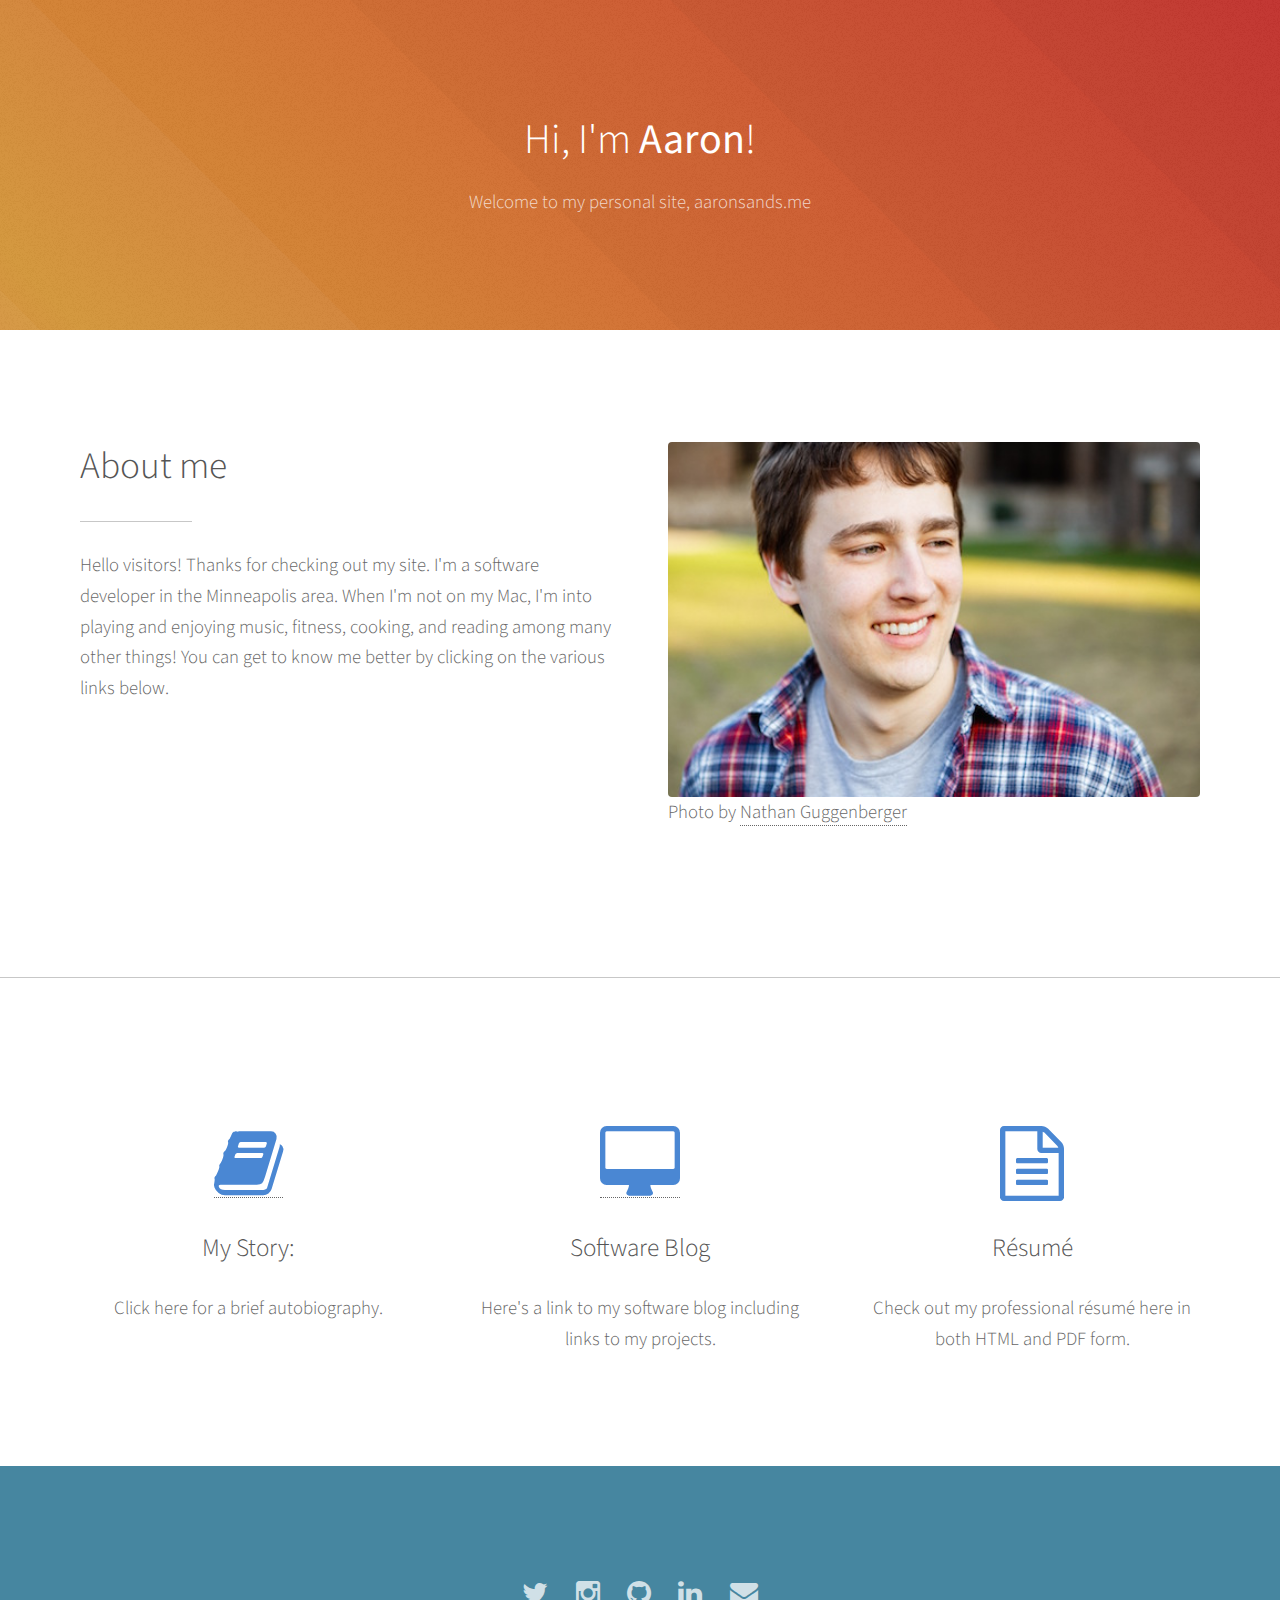
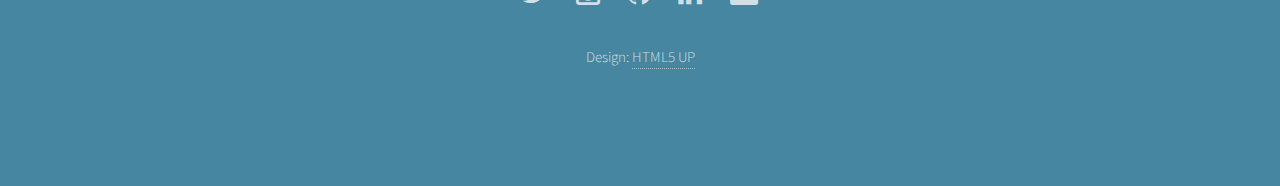
<file: index.html>
<!DOCTYPE HTML>
<!--
  Photon by HTML5 UP
  html5up.net | @n33co
  Free for personal and commercial use under the CCA 3.0 license (html5up.net/license)
-->
<html>

  <head>
    <title>Aaron Sands</title>
    <meta charset="utf-8" />
    <meta name="viewport" content="width=device-width, initial-scale=1" />
    <!--[if lte IE 8]><script src="assets/js/ie/html5shiv.js"></script><![endif]-->
    <link rel="stylesheet" href="assets/css/main.css" />
    <!--[if lte IE 8]><link rel="stylesheet" href="assets/css/ie8.css" /><![endif]-->
    <!--[if lte IE 9]><link rel="stylesheet" href="assets/css/ie9.css" /><![endif]-->
    <link rel="icon" type="image/png" href="images/as-favicon.png"/>
  </head>

  <body>
    <section id="header">
      <div class="inner">
        <h1>Hi, I'm <strong>Aaron</strong>!</h1>
        <p>Welcome to my personal site, aaronsands.me</p>
      </div>
    </section>
    <section id="one" class="main style1">
      <div class="container">
        <div class="row 150%">
          <div class="6u 12u$(medium)">
            <header class="major">
              <h2>About me</h2>
            </header>
            <p>Hello visitors! Thanks for checking out my site. I'm a software developer in the Minneapolis area. When I'm not on my Mac, I'm into playing and enjoying music, fitness, cooking, and reading among many other things! You can get to know me better by clicking on the various links below.
            </p>
          </div>
          <div class="6u$ 12u$(medium) important(medium)">
            <span class="image fit">
              <figure>
                <img src="images/aaron.jpg" alt="" />
                <figcaption> Photo by <a href="http://www.nathanphotographic.com/">Nathan Guggenberger</a></figcaption>
              </figure>
            </span>
          </div>
        </div>
      </div>
    </section>
    <hr/>
    <section id="two" class="main style1 special">
      <div class="container">
        <div class="row 150%">
          <div class="4u 12u$(medium)">
            <a href="bio.html">
              <span class="icon style5 major fa-book"></span>
              <h3>My Story:</h3>
              <p>Click here for a brief autobiography.</p>
            </a>
          </div>
          <div class="4u 12u$(medium)">
            <a href="http://aaronsands.blogspot.com/">
              <span class="icon style5 major fa-desktop"></span>
              <h3>Software Blog</h3>
              <p>Here's a link to my software blog including links to my projects.</p>
            </a>
          </div>
          <div class="4u$ 12u$(medium)">
            <a href="resume.html">
              <span class="icon style5 major fa-file-text-o"></span>
              <h3>Résumé</h3>
              <p>Check out my professional résumé here in both HTML and PDF form.</p>
            </a>
          </div>
        </div>
      </div>
    </section>
    <section id="footer">
      <ul class="icons">
        <li>
          <a href="https://twitter.com/sandsa810" class="icon alt fa-twitter">
            <span class="label">Twitter</span>
          </a>
        </li>
        <li>
          <a href="https://instagram.com/aaron.js/" class="icon alt fa-instagram">
            <span class="label">Instagram</span>
          </a>
        </li>
        <li>
          <a href="https://github.com/sandsa" class="icon alt fa-github">
            <span class="label">GitHub</span>
          </a>
        </li>
        <li>
          <a href="https://www.linkedin.com/pub/aaron-sands/4b/731/530" class="icon alt fa-linkedin">
            <span class="label">GitHub</span>
          </a>
        </li>
        <li>
          <a href="mailto:sandsa810@gmail.com" class="icon alt fa-envelope">
            <span class="label">Email</span>
          </a>
        </li>
      </ul>
      <ul class="copyright">
        <li>Design: <a href="http://html5up.net">HTML5 UP</a></li>
      </ul>
    </section>
    <script src="assets/js/jquery.min.js"></script>
    <script src="assets/js/jquery.scrolly.min.js"></script>
    <script src="assets/js/skel.min.js"></script>
    <script src="assets/js/util.js"></script>
    <!--[if lte IE 8]><script src="assets/js/ie/respond.min.js"></script><![endif]-->
    <script src="assets/js/main.js"></script>
  </body>
</html>
</file>
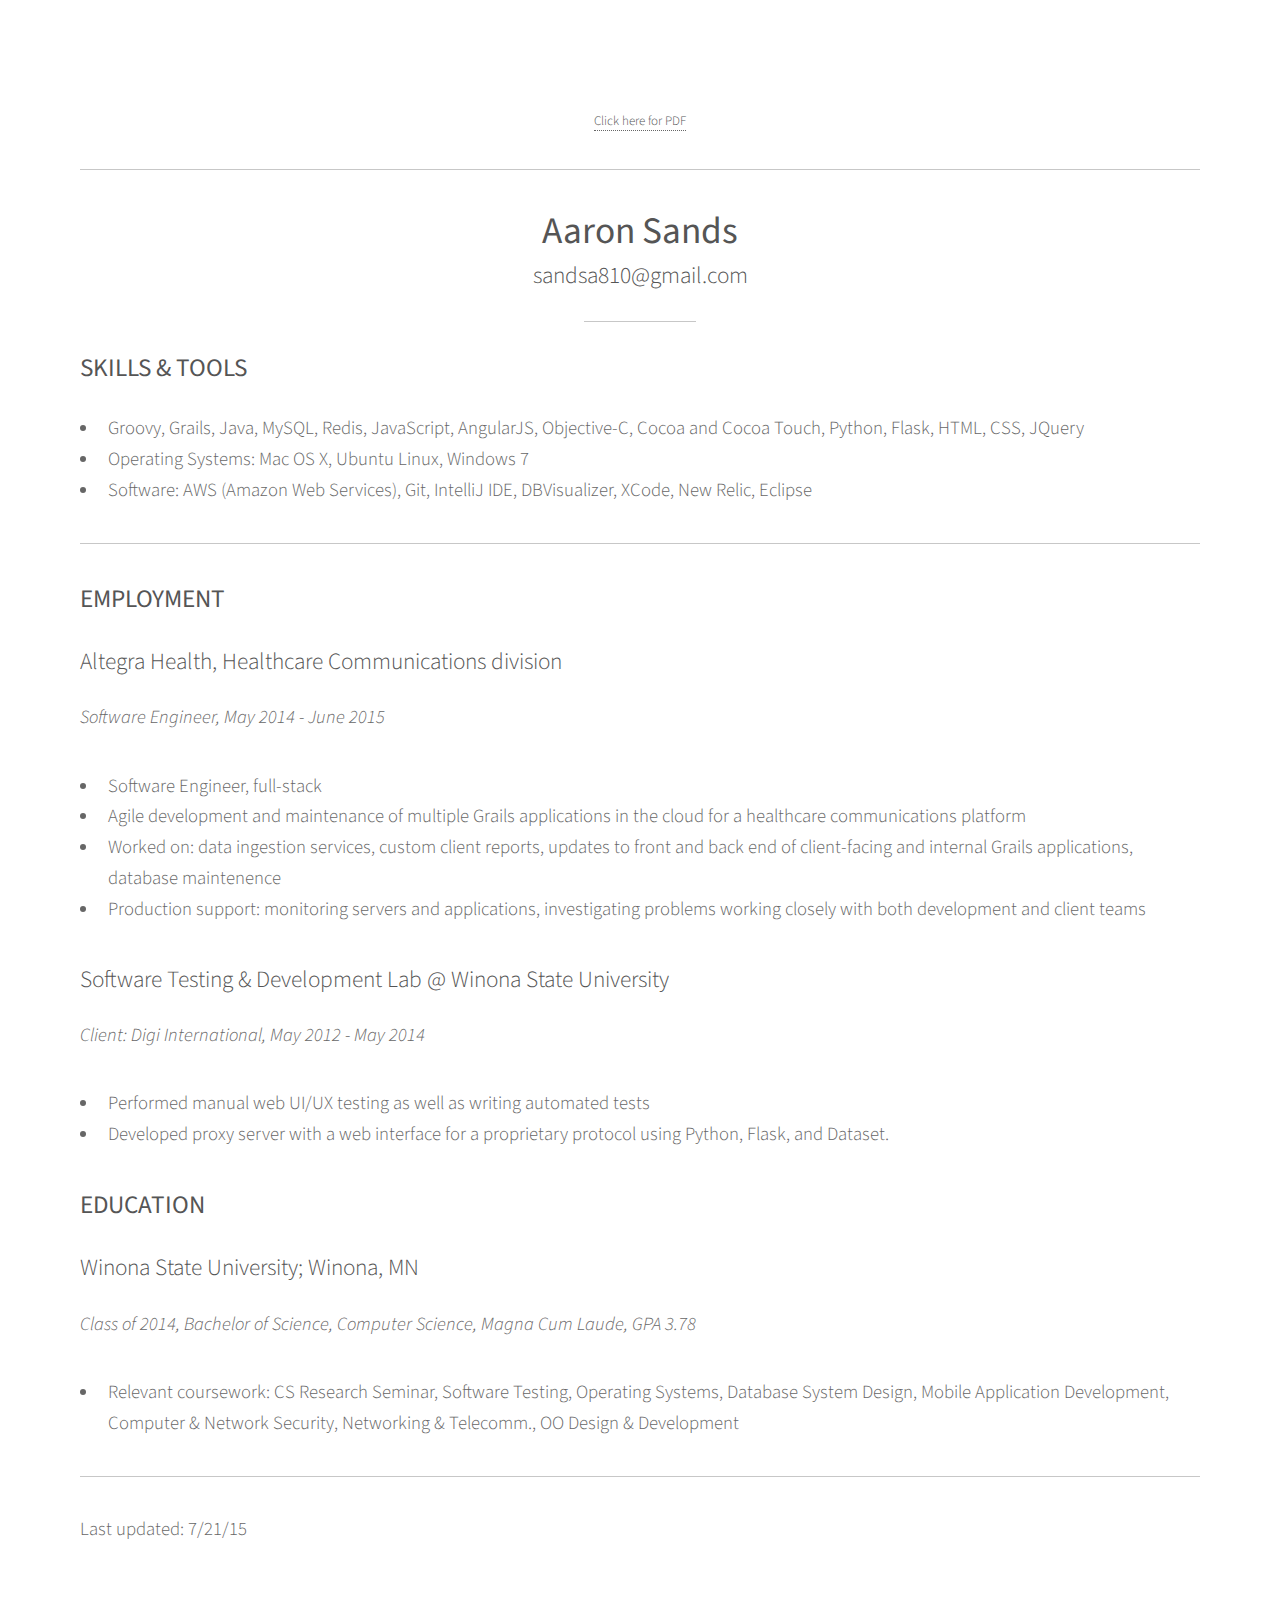
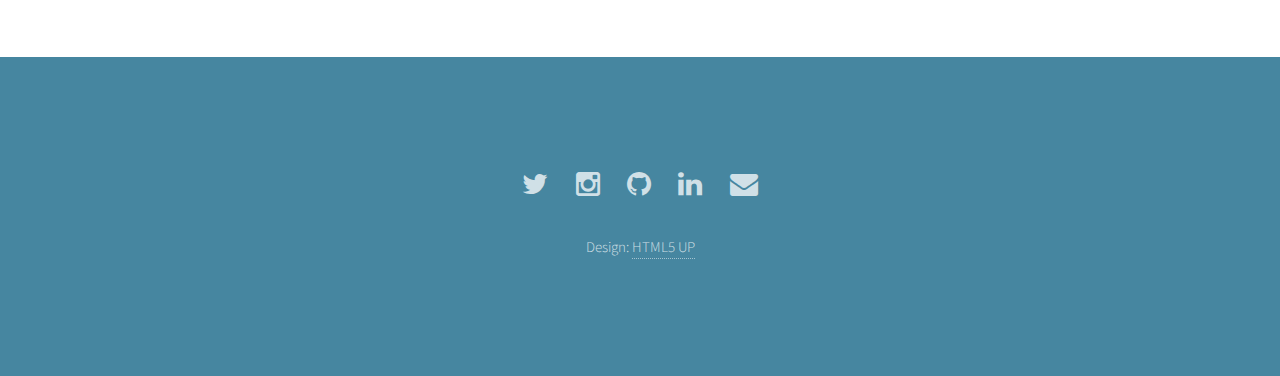
<file: resume.html>
<!DOCTYPE html>
<html>
<head>
<title>Aaron Sands | Résumé</title>
  <meta charset="utf-8" />
  <meta name="viewport" content="width=device-width, initial-scale=1" />
  <!--[if lte IE 8]><script src="assets/js/ie/html5shiv.js"></script><![endif]-->
  <link rel="stylesheet" href="assets/css/main.css" />
  <!--[if lte IE 8]><link rel="stylesheet" href="assets/css/ie8.css" /><![endif]-->
  <!--[if lte IE 9]><link rel="stylesheet" href="assets/css/ie9.css" /><![endif]-->
  <link rel="icon" type="image/png" href="images/as-favicon.png"/>
</head>
<body>
  <section id="five" class="main style1">
    <div class="container">
      <header class="major special">
        <h6><a href="assets/Aaron_Sands_Resume.pdf">Click here for PDF</a></h6>
        <hr/>
        <h2><strong>Aaron Sands</strong></h2>
        <h4>sandsa810@gmail.com</h4>
      </header>

      <h3>
        <strong>SKILLS & TOOLS</strong>
      </h3>
      <ul>
        <li>Groovy, Grails, Java, MySQL, Redis, JavaScript, AngularJS, Objective-C, Cocoa and Cocoa Touch, Python, Flask, HTML, CSS, JQuery</li>
        <li>Operating Systems: Mac OS X, Ubuntu Linux, Windows 7</li>
        <li>Software: AWS (Amazon Web Services), Git, IntelliJ IDE, DBVisualizer, XCode, New Relic, Eclipse</li>
      </ul>

      <hr/>

      <header>
        <h3><strong>EMPLOYMENT</strong></h3>
      </header>
      <h4>Altegra Health, Healthcare Communications division</h4>
      <p><i>Software Engineer, May 2014 - June 2015</i></p>
      <ul>
        <li>Software Engineer, full-stack</li>
        <li>Agile development and maintenance of multiple Grails applications in the cloud for a healthcare communications platform</li>
        <li>Worked on: data ingestion services, custom client reports, updates to front and back end of client-facing and internal Grails applications, database maintenence</li>
        <li>Production support: monitoring servers and applications, investigating problems working closely with both development and client teams</li>
      </ul>
      <h4>Software Testing & Development Lab @ Winona State University</h4>
      <p><i>Client: Digi International, May 2012 - May 2014</i></p>
      <ul>
        <li>Performed manual web UI/UX testing as well as writing automated tests</li>
        <li>Developed proxy server with a web interface for a proprietary protocol using Python, Flask, and Dataset.</li>
      </ul>
      <header>
        <h3><strong>EDUCATION</strong></h3>
      </header>
      <h4>Winona State University; Winona, MN</h4>
      <p><i>Class of 2014, Bachelor of Science, Computer Science, Magna Cum Laude, GPA 3.78</i></p>
      <ul>
      <li>Relevant coursework: CS Research Seminar, Software Testing, Operating Systems, Database System Design, Mobile Application Development, Computer & Network Security, Networking & Telecomm., OO Design & Development</li>
      </ul>

      <hr/>

      <p>Last updated: 7/21/15</p>
  
    </div>
  </section>
  <section id="footer">
    <ul class="icons">
      <li>
        <a href="https://twitter.com/sandsa810" class="icon alt fa-twitter">
          <span class="label">Twitter</span>
        </a>
      </li>
      <li>
        <a href="https://instagram.com/aaron.js/" class="icon alt fa-instagram">
          <span class="label">Instagram</span>
        </a>
      </li>
      <li>
        <a href="https://github.com/sandsa" class="icon alt fa-github">
          <span class="label">GitHub</span>
        </a>
      </li>
      <li>
        <a href="https://www.linkedin.com/pub/aaron-sands/4b/731/530" class="icon alt fa-linkedin">
          <span class="label">GitHub</span>
        </a>
      </li>
      <li>
        <a href="mailto:sandsa810@gmail.com" class="icon alt fa-envelope">
          <span class="label">Email</span>
        </a>
      </li>
    </ul>
    <ul class="copyright">
      <li>Design: <a href="http://html5up.net">HTML5 UP</a></li>
    </ul>
  </section>
  <script src="assets/js/jquery.min.js"></script>
  <script src="assets/js/jquery.scrolly.min.js"></script>
  <script src="assets/js/skel.min.js"></script>
  <script src="assets/js/util.js"></script>
  <!--[if lte IE 8]><script src="assets/js/ie/respond.min.js"></script><![endif]-->
  <script src="assets/js/main.js"></script>
</body>
</html>
</file>
<file: assets/css/ie8.css>
/*
	Photon by HTML5 UP
	html5up.net | @n33co
	Free for personal and commercial use under the CCA 3.0 license (html5up.net/license)
*/

/* Basic */

	hr {
		border-bottom: solid 1px #ccc;
	}

	blockquote {
		border-left: solid 4px #ccc;
	}

	code {
		border: solid 1px #ccc;
	}

/* Section/Article */

	header.major:after {
		background: #ccc;
	}

/* Form */

	input[type="text"],
	input[type="password"],
	input[type="email"],
	select,
	textarea {
		-ms-behavior: url("assets/js/ie/PIE.htc");
		border: solid 1px #ccc;
		position: relative;
	}

/* List */

	ul.alt li {
		border-top: solid 1px #ccc;
	}

	ul.major-icons li .icon {
		-ms-behavior: url("assets/js/ie/PIE.htc");
		border: solid 1px #ccc;
		position: relative;
	}

/* Table */

	table thead {
		border-bottom: solid 1px #ccc;
	}

	table tfoot {
		border-top: solid 1px #ccc;
	}

	table.alt tbody tr td {
		border: solid 1px #ccc;
		border-left-width: 0;
		border-top-width: 0;
	}

/* Button */

	input[type="submit"],
	input[type="reset"],
	input[type="button"],
	button,
	.button {
		-ms-behavior: url("assets/js/ie/PIE.htc");
		border: solid 1px #ccc;
		position: relative;
	}

/* Image */

	.image {
		-ms-behavior: url("assets/js/ie/PIE.htc");
	}

		.image img {
			-ms-behavior: url("assets/js/ie/PIE.htc");
			position: relative;
		}

/* Main */

	.main.style2 {
		background-color: #333;
		color: #ffffff;
		-ms-behavior: url("assets/js/ie/backgroundsize.min.htc");
		background-image: url("../../images/header.jpg");
		background-size: cover;
		position: relative;
	}

		.main.style2 a {
			border-bottom-color: #ffffff;
		}

			.main.style2 a:hover {
				color: #ffffff;
			}

		.main.style2 h1, .main.style2 h2, .main.style2 h3, .main.style2 h4, .main.style2 h5, .main.style2 h6, .main.style2 strong, .main.style2 b {
			color: #ffffff;
		}

		.main.style2 header p {
			color: #ffffff;
		}

		.main.style2 header.major:after {
			background: #ffffff;
		}

		.main.style2 input[type="submit"],
		.main.style2 input[type="reset"],
		.main.style2 input[type="button"],
		.main.style2 button,
		.main.style2 .button {
			border: solid 1px #ffffff !important;
			color: #ffffff !important;
		}

			.main.style2 input[type="submit"]:hover,
			.main.style2 input[type="reset"]:hover,
			.main.style2 input[type="button"]:hover,
			.main.style2 button:hover,
			.main.style2 .button:hover {
				background-color: transparent;
			}

			.main.style2 input[type="submit"]:active,
			.main.style2 input[type="reset"]:active,
			.main.style2 input[type="button"]:active,
			.main.style2 button:active,
			.main.style2 .button:active {
				background-color: transparent;
			}

			.main.style2 input[type="submit"].special,
			.main.style2 input[type="reset"].special,
			.main.style2 input[type="button"].special,
			.main.style2 button.special,
			.main.style2 .button.special {
				background-color: #ffffff;
				border: solid 1px #ffffff !important;
				color: #333 !important;
			}

				.main.style2 input[type="submit"].special:hover,
				.main.style2 input[type="reset"].special:hover,
				.main.style2 input[type="button"].special:hover,
				.main.style2 button.special:hover,
				.main.style2 .button.special:hover {
					background-color: transparent !important;
					color: #ffffff !important;
				}

				.main.style2 input[type="submit"].special:active,
				.main.style2 input[type="reset"].special:active,
				.main.style2 input[type="button"].special:active,
				.main.style2 button.special:active,
				.main.style2 .button.special:active {
					background-color: transparent !important;
				}

		.main.style2 ul.major-icons li .icon {
			border-color: #ffffff;
		}

		.main.style2 .icon.major {
			color: #ffffff;
		}

		.main.style2:before {
			background-image: url("images/overlay1.png");
			content: '';
			height: 100%;
			left: 0;
			position: absolute;
			top: 0;
			width: 100%;
		}

		.main.style2 > * {
			position: relative;
			z-index: 1;
		}

/* Header */

	#header {
		background-color: #4686a0;
		color: #ffffff;
	}

		#header a {
			border-bottom-color: #ffffff;
		}

			#header a:hover {
				color: #ffffff;
			}

		#header h1, #header h2, #header h3, #header h4, #header h5, #header h6, #header strong, #header b {
			color: #ffffff;
		}

		#header header p {
			color: #ffffff;
		}

		#header header.major:after {
			background: #ffffff;
		}

		#header input[type="submit"],
		#header input[type="reset"],
		#header input[type="button"],
		#header button,
		#header .button {
			border: solid 1px #ffffff !important;
			color: #ffffff !important;
		}

			#header input[type="submit"]:hover,
			#header input[type="reset"]:hover,
			#header input[type="button"]:hover,
			#header button:hover,
			#header .button:hover {
				background-color: transparent;
			}

			#header input[type="submit"]:active,
			#header input[type="reset"]:active,
			#header input[type="button"]:active,
			#header button:active,
			#header .button:active {
				background-color: transparent;
			}

			#header input[type="submit"].special,
			#header input[type="reset"].special,
			#header input[type="button"].special,
			#header button.special,
			#header .button.special {
				background-color: #ffffff;
				border: solid 1px #ffffff !important;
				color: #4686a0 !important;
			}

				#header input[type="submit"].special:hover,
				#header input[type="reset"].special:hover,
				#header input[type="button"].special:hover,
				#header button.special:hover,
				#header .button.special:hover {
					background-color: transparent !important;
					color: #ffffff !important;
				}

				#header input[type="submit"].special:active,
				#header input[type="reset"].special:active,
				#header input[type="button"].special:active,
				#header button.special:active,
				#header .button.special:active {
					background-color: transparent !important;
				}

		#header ul.major-icons li .icon {
			border-color: #ffffff;
		}

		#header .icon.major {
			color: #ffffff;
		}

/* Footer */

	#footer {
		background-color: #4686a0;
		color: #ffffff;
	}

		#footer a {
			border-bottom-color: #ffffff;
		}

			#footer a:hover {
				color: #ffffff;
			}

		#footer h1, #footer h2, #footer h3, #footer h4, #footer h5, #footer h6, #footer strong, #footer b {
			color: #ffffff;
		}

		#footer header p {
			color: #ffffff;
		}

		#footer header.major:after {
			background: #ffffff;
		}

		#footer input[type="submit"],
		#footer input[type="reset"],
		#footer input[type="button"],
		#footer button,
		#footer .button {
			border: solid 1px #ffffff !important;
			color: #ffffff !important;
		}

			#footer input[type="submit"]:hover,
			#footer input[type="reset"]:hover,
			#footer input[type="button"]:hover,
			#footer button:hover,
			#footer .button:hover {
				background-color: transparent;
			}

			#footer input[type="submit"]:active,
			#footer input[type="reset"]:active,
			#footer input[type="button"]:active,
			#footer button:active,
			#footer .button:active {
				background-color: transparent;
			}

			#footer input[type="submit"].special,
			#footer input[type="reset"].special,
			#footer input[type="button"].special,
			#footer button.special,
			#footer .button.special {
				background-color: #ffffff;
				border: solid 1px #ffffff !important;
				color: #4686a0 !important;
			}

				#footer input[type="submit"].special:hover,
				#footer input[type="reset"].special:hover,
				#footer input[type="button"].special:hover,
				#footer button.special:hover,
				#footer .button.special:hover {
					background-color: transparent !important;
					color: #ffffff !important;
				}

				#footer input[type="submit"].special:active,
				#footer input[type="reset"].special:active,
				#footer input[type="button"].special:active,
				#footer button.special:active,
				#footer .button.special:active {
					background-color: transparent !important;
				}

		#footer ul.major-icons li .icon {
			border-color: #ffffff;
		}

		#footer .icon.major {
			color: #ffffff;
		}
</file>
<file: assets/css/ie9.css>
/*
	Photon by HTML5 UP
	html5up.net | @n33co
	Free for personal and commercial use under the CCA 3.0 license (html5up.net/license)
*/

/* Header */

	#header {
		background-image: none;
		filter: progid:DXImageTransform.Microsoft.Gradient(startColorStr="#4fa49a", endColorStr="#4361c2", GradientType=1);
		position: relative;
	}

		#header:before {
			background-image: url("images/overlay2.png"), url("images/overlay3.svg");
			background-position: top left,							center center;
			background-size: auto,								cover;
			content: '';
			height: 100%;
			left: 0;
			position: absolute;
			top: 0;
			width: 100%;
		}

		#header > * {
			position: relative;
			z-index: 1;
		}

/* Footer */

	#footer {
		background-image: none;
		filter: progid:DXImageTransform.Microsoft.Gradient(startColorStr="#4361c2", endColorStr="#4fa49a", GradientType=1);
		position: relative;
	}

		#footer:before {
			background-image: url("images/overlay2.png"), url("images/overlay4.svg");
			background-position: top left,							center center;
			background-size: auto,								cover;
			content: '';
			height: 100%;
			left: 0;
			position: absolute;
			top: 0;
			width: 100%;
		}

		#footer > * {
			position: relative;
			z-index: 1;
		}
</file>
<file: assets/css/main.css>
@import url("font-awesome.min.css");
@import url("http://fonts.googleapis.com/css?family=Source+Sans+Pro:300,300italic,400,400italic");

/*
	Photon by HTML5 UP
	html5up.net | @n33co
	Free for personal and commercial use under the CCA 3.0 license (html5up.net/license)
*/

/* Reset */

	html, body, div, span, applet, object, iframe, h1, h2, h3, h4, h5, h6, p, blockquote, pre, a, abbr, acronym, address, big, cite, code, del, dfn, em, img, ins, kbd, q, s, samp, small, strike, strong, sub, sup, tt, var, b, u, i, center, dl, dt, dd, ol, ul, li, fieldset, form, label, legend, table, caption, tbody, tfoot, thead, tr, th, td, article, aside, canvas, details, embed, figure, figcaption, footer, header, hgroup, menu, nav, output, ruby, section, summary, time, mark, audio, video {
		margin: 0;
		padding: 0;
		border: 0;
		font-size: 100%;
		font: inherit;
		vertical-align: baseline;
	}

	article, aside, details, figcaption, figure, footer, header, hgroup, menu, nav, section {
		display: block;
	}

	body {
		line-height: 1;
	}

	ol, ul {
		list-style: none;
	}

	blockquote, q {
		quotes: none;
	}

	blockquote:before, blockquote:after, q:before, q:after {
		content: '';
		content: none;
	}

	table {
		border-collapse: collapse;
		border-spacing: 0;
	}

	body {
		-webkit-text-size-adjust: none;
	}

/* Box Model */

	*, *:before, *:after {
		-moz-box-sizing: border-box;
		-webkit-box-sizing: border-box;
		box-sizing: border-box;
	}

/* Containers */

	.container {
		margin-left: auto;
		margin-right: auto;
	}

	.container.\31 25\25 {
		width: 100%;
		max-width: 75em;
		min-width: 60em;
	}

	.container.\37 5\25 {
		width: 45em;
	}

	.container.\35 0\25 {
		width: 30em;
	}

	.container.\32 5\25 {
		width: 15em;
	}

	.container {
		width: 60em;
	}

	@media screen and (max-width: 1680px) {

		.container.\31 25\25 {
			width: 100%;
			max-width: 75em;
			min-width: 60em;
		}

		.container.\37 5\25 {
			width: 45em;
		}

		.container.\35 0\25 {
			width: 30em;
		}

		.container.\32 5\25 {
			width: 15em;
		}

		.container {
			width: 60em;
		}

	}

	@media screen and (max-width: 1140px) {

		.container.\31 25\25 {
			width: 100%;
			max-width: 112.5%;
			min-width: 90%;
		}

		.container.\37 5\25 {
			width: 67.5%;
		}

		.container.\35 0\25 {
			width: 45%;
		}

		.container.\32 5\25 {
			width: 22.5%;
		}

		.container {
			width: 90%;
		}

	}

	@media screen and (max-width: 980px) {

		.container.\31 25\25 {
			width: 100%;
			max-width: 125%;
			min-width: 100%;
		}

		.container.\37 5\25 {
			width: 75%;
		}

		.container.\35 0\25 {
			width: 50%;
		}

		.container.\32 5\25 {
			width: 25%;
		}

		.container {
			width: 100% !important;
		}

	}

	@media screen and (max-width: 736px) {

		.container.\31 25\25 {
			width: 100%;
			max-width: 125%;
			min-width: 100%;
		}

		.container.\37 5\25 {
			width: 75%;
		}

		.container.\35 0\25 {
			width: 50%;
		}

		.container.\32 5\25 {
			width: 25%;
		}

		.container {
			width: 100% !important;
		}

	}

	@media screen and (max-width: 480px) {

		.container.\31 25\25 {
			width: 100%;
			max-width: 125%;
			min-width: 100%;
		}

		.container.\37 5\25 {
			width: 75%;
		}

		.container.\35 0\25 {
			width: 50%;
		}

		.container.\32 5\25 {
			width: 25%;
		}

		.container {
			width: 100% !important;
		}

	}

	@media screen and (max-width: 320px) {

		.container.\31 25\25 {
			width: 100%;
			max-width: 125%;
			min-width: 100%;
		}

		.container.\37 5\25 {
			width: 75%;
		}

		.container.\35 0\25 {
			width: 50%;
		}

		.container.\32 5\25 {
			width: 25%;
		}

		.container {
			width: 100% !important;
		}

	}

/* Grid */

	.row {
		border-bottom: solid 1px transparent;
		-moz-box-sizing: border-box;
		-webkit-box-sizing: border-box;
		box-sizing: border-box;
	}

	.row > * {
		float: left;
		-moz-box-sizing: border-box;
		-webkit-box-sizing: border-box;
		box-sizing: border-box;
	}

	.row:after, .row:before {
		content: '';
		display: block;
		clear: both;
		height: 0;
	}

	.row.uniform > * > :first-child {
		margin-top: 0;
	}

	.row.uniform > * > :last-child {
		margin-bottom: 0;
	}

	.row.\30 \25 > * {
		padding: 0 0 0 0em;
	}

	.row.\30 \25 {
		margin: 0 0 -1px 0em;
	}

	.row.uniform.\30 \25 > * {
		padding: 0em 0 0 0em;
	}

	.row.uniform.\30 \25 {
		margin: 0em 0 -1px 0em;
	}

	.row > * {
		padding: 0 0 0 2em;
	}

	.row {
		margin: 0 0 -1px -2em;
	}

	.row.uniform > * {
		padding: 2em 0 0 2em;
	}

	.row.uniform {
		margin: -2em 0 -1px -2em;
	}

	.row.\32 00\25 > * {
		padding: 0 0 0 4em;
	}

	.row.\32 00\25 {
		margin: 0 0 -1px -4em;
	}

	.row.uniform.\32 00\25 > * {
		padding: 4em 0 0 4em;
	}

	.row.uniform.\32 00\25 {
		margin: -4em 0 -1px -4em;
	}

	.row.\31 50\25 > * {
		padding: 0 0 0 3em;
	}

	.row.\31 50\25 {
		margin: 0 0 -1px -3em;
	}

	.row.uniform.\31 50\25 > * {
		padding: 3em 0 0 3em;
	}

	.row.uniform.\31 50\25 {
		margin: -3em 0 -1px -3em;
	}

	.row.\35 0\25 > * {
		padding: 0 0 0 1em;
	}

	.row.\35 0\25 {
		margin: 0 0 -1px -1em;
	}

	.row.uniform.\35 0\25 > * {
		padding: 1em 0 0 1em;
	}

	.row.uniform.\35 0\25 {
		margin: -1em 0 -1px -1em;
	}

	.row.\32 5\25 > * {
		padding: 0 0 0 0.5em;
	}

	.row.\32 5\25 {
		margin: 0 0 -1px -0.5em;
	}

	.row.uniform.\32 5\25 > * {
		padding: 0.5em 0 0 0.5em;
	}

	.row.uniform.\32 5\25 {
		margin: -0.5em 0 -1px -0.5em;
	}

	.\31 2u, .\31 2u\24 {
		width: 100%;
		clear: none;
		margin-left: 0;
	}

	.\31 1u, .\31 1u\24 {
		width: 91.6666666667%;
		clear: none;
		margin-left: 0;
	}

	.\31 0u, .\31 0u\24 {
		width: 83.3333333333%;
		clear: none;
		margin-left: 0;
	}

	.\39 u, .\39 u\24 {
		width: 75%;
		clear: none;
		margin-left: 0;
	}

	.\38 u, .\38 u\24 {
		width: 66.6666666667%;
		clear: none;
		margin-left: 0;
	}

	.\37 u, .\37 u\24 {
		width: 58.3333333333%;
		clear: none;
		margin-left: 0;
	}

	.\36 u, .\36 u\24 {
		width: 50%;
		clear: none;
		margin-left: 0;
	}

	.\35 u, .\35 u\24 {
		width: 41.6666666667%;
		clear: none;
		margin-left: 0;
	}

	.\34 u, .\34 u\24 {
		width: 33.3333333333%;
		clear: none;
		margin-left: 0;
	}

	.\33 u, .\33 u\24 {
		width: 25%;
		clear: none;
		margin-left: 0;
	}

	.\32 u, .\32 u\24 {
		width: 16.6666666667%;
		clear: none;
		margin-left: 0;
	}

	.\31 u, .\31 u\24 {
		width: 8.3333333333%;
		clear: none;
		margin-left: 0;
	}

	.\31 2u\24 + *,
	.\31 1u\24 + *,
	.\31 0u\24 + *,
	.\39 u\24 + *,
	.\38 u\24 + *,
	.\37 u\24 + *,
	.\36 u\24 + *,
	.\35 u\24 + *,
	.\34 u\24 + *,
	.\33 u\24 + *,
	.\32 u\24 + *,
	.\31 u\24 + * {
		clear: left;
	}

	.\-11u {
		margin-left: 91.66667%;
	}

	.\-10u {
		margin-left: 83.33333%;
	}

	.\-9u {
		margin-left: 75%;
	}

	.\-8u {
		margin-left: 66.66667%;
	}

	.\-7u {
		margin-left: 58.33333%;
	}

	.\-6u {
		margin-left: 50%;
	}

	.\-5u {
		margin-left: 41.66667%;
	}

	.\-4u {
		margin-left: 33.33333%;
	}

	.\-3u {
		margin-left: 25%;
	}

	.\-2u {
		margin-left: 16.66667%;
	}

	.\-1u {
		margin-left: 8.33333%;
	}

	@media screen and (max-width: 1680px) {

		.row > * {
			padding: 0 0 0 2em;
		}

		.row {
			margin: 0 0 -1px -2em;
		}

		.row.uniform > * {
			padding: 2em 0 0 2em;
		}

		.row.uniform {
			margin: -2em 0 -1px -2em;
		}

		.row.\32 00\25 > * {
			padding: 0 0 0 4em;
		}

		.row.\32 00\25 {
			margin: 0 0 -1px -4em;
		}

		.row.uniform.\32 00\25 > * {
			padding: 4em 0 0 4em;
		}

		.row.uniform.\32 00\25 {
			margin: -4em 0 -1px -4em;
		}

		.row.\31 50\25 > * {
			padding: 0 0 0 3em;
		}

		.row.\31 50\25 {
			margin: 0 0 -1px -3em;
		}

		.row.uniform.\31 50\25 > * {
			padding: 3em 0 0 3em;
		}

		.row.uniform.\31 50\25 {
			margin: -3em 0 -1px -3em;
		}

		.row.\35 0\25 > * {
			padding: 0 0 0 1em;
		}

		.row.\35 0\25 {
			margin: 0 0 -1px -1em;
		}

		.row.uniform.\35 0\25 > * {
			padding: 1em 0 0 1em;
		}

		.row.uniform.\35 0\25 {
			margin: -1em 0 -1px -1em;
		}

		.row.\32 5\25 > * {
			padding: 0 0 0 0.5em;
		}

		.row.\32 5\25 {
			margin: 0 0 -1px -0.5em;
		}

		.row.uniform.\32 5\25 > * {
			padding: 0.5em 0 0 0.5em;
		}

		.row.uniform.\32 5\25 {
			margin: -0.5em 0 -1px -0.5em;
		}

		.\31 2u\28xlarge\29, .\31 2u\24\28xlarge\29 {
			width: 100%;
			clear: none;
			margin-left: 0;
		}

		.\31 1u\28xlarge\29, .\31 1u\24\28xlarge\29 {
			width: 91.6666666667%;
			clear: none;
			margin-left: 0;
		}

		.\31 0u\28xlarge\29, .\31 0u\24\28xlarge\29 {
			width: 83.3333333333%;
			clear: none;
			margin-left: 0;
		}

		.\39 u\28xlarge\29, .\39 u\24\28xlarge\29 {
			width: 75%;
			clear: none;
			margin-left: 0;
		}

		.\38 u\28xlarge\29, .\38 u\24\28xlarge\29 {
			width: 66.6666666667%;
			clear: none;
			margin-left: 0;
		}

		.\37 u\28xlarge\29, .\37 u\24\28xlarge\29 {
			width: 58.3333333333%;
			clear: none;
			margin-left: 0;
		}

		.\36 u\28xlarge\29, .\36 u\24\28xlarge\29 {
			width: 50%;
			clear: none;
			margin-left: 0;
		}

		.\35 u\28xlarge\29, .\35 u\24\28xlarge\29 {
			width: 41.6666666667%;
			clear: none;
			margin-left: 0;
		}

		.\34 u\28xlarge\29, .\34 u\24\28xlarge\29 {
			width: 33.3333333333%;
			clear: none;
			margin-left: 0;
		}

		.\33 u\28xlarge\29, .\33 u\24\28xlarge\29 {
			width: 25%;
			clear: none;
			margin-left: 0;
		}

		.\32 u\28xlarge\29, .\32 u\24\28xlarge\29 {
			width: 16.6666666667%;
			clear: none;
			margin-left: 0;
		}

		.\31 u\28xlarge\29, .\31 u\24\28xlarge\29 {
			width: 8.3333333333%;
			clear: none;
			margin-left: 0;
		}

		.\31 2u\24\28xlarge\29 + *,
		.\31 1u\24\28xlarge\29 + *,
		.\31 0u\24\28xlarge\29 + *,
		.\39 u\24\28xlarge\29 + *,
		.\38 u\24\28xlarge\29 + *,
		.\37 u\24\28xlarge\29 + *,
		.\36 u\24\28xlarge\29 + *,
		.\35 u\24\28xlarge\29 + *,
		.\34 u\24\28xlarge\29 + *,
		.\33 u\24\28xlarge\29 + *,
		.\32 u\24\28xlarge\29 + *,
		.\31 u\24\28xlarge\29 + * {
			clear: left;
		}

		.\-11u\28xlarge\29 {
			margin-left: 91.66667%;
		}

		.\-10u\28xlarge\29 {
			margin-left: 83.33333%;
		}

		.\-9u\28xlarge\29 {
			margin-left: 75%;
		}

		.\-8u\28xlarge\29 {
			margin-left: 66.66667%;
		}

		.\-7u\28xlarge\29 {
			margin-left: 58.33333%;
		}

		.\-6u\28xlarge\29 {
			margin-left: 50%;
		}

		.\-5u\28xlarge\29 {
			margin-left: 41.66667%;
		}

		.\-4u\28xlarge\29 {
			margin-left: 33.33333%;
		}

		.\-3u\28xlarge\29 {
			margin-left: 25%;
		}

		.\-2u\28xlarge\29 {
			margin-left: 16.66667%;
		}

		.\-1u\28xlarge\29 {
			margin-left: 8.33333%;
		}

	}

	@media screen and (max-width: 1140px) {

		.row > * {
			padding: 0 0 0 1.5em;
		}

		.row {
			margin: 0 0 -1px -1.5em;
		}

		.row.uniform > * {
			padding: 1.5em 0 0 1.5em;
		}

		.row.uniform {
			margin: -1.5em 0 -1px -1.5em;
		}

		.row.\32 00\25 > * {
			padding: 0 0 0 3em;
		}

		.row.\32 00\25 {
			margin: 0 0 -1px -3em;
		}

		.row.uniform.\32 00\25 > * {
			padding: 3em 0 0 3em;
		}

		.row.uniform.\32 00\25 {
			margin: -3em 0 -1px -3em;
		}

		.row.\31 50\25 > * {
			padding: 0 0 0 2.25em;
		}

		.row.\31 50\25 {
			margin: 0 0 -1px -2.25em;
		}

		.row.uniform.\31 50\25 > * {
			padding: 2.25em 0 0 2.25em;
		}

		.row.uniform.\31 50\25 {
			margin: -2.25em 0 -1px -2.25em;
		}

		.row.\35 0\25 > * {
			padding: 0 0 0 0.75em;
		}

		.row.\35 0\25 {
			margin: 0 0 -1px -0.75em;
		}

		.row.uniform.\35 0\25 > * {
			padding: 0.75em 0 0 0.75em;
		}

		.row.uniform.\35 0\25 {
			margin: -0.75em 0 -1px -0.75em;
		}

		.row.\32 5\25 > * {
			padding: 0 0 0 0.375em;
		}

		.row.\32 5\25 {
			margin: 0 0 -1px -0.375em;
		}

		.row.uniform.\32 5\25 > * {
			padding: 0.375em 0 0 0.375em;
		}

		.row.uniform.\32 5\25 {
			margin: -0.375em 0 -1px -0.375em;
		}

		.\31 2u\28large\29, .\31 2u\24\28large\29 {
			width: 100%;
			clear: none;
			margin-left: 0;
		}

		.\31 1u\28large\29, .\31 1u\24\28large\29 {
			width: 91.6666666667%;
			clear: none;
			margin-left: 0;
		}

		.\31 0u\28large\29, .\31 0u\24\28large\29 {
			width: 83.3333333333%;
			clear: none;
			margin-left: 0;
		}

		.\39 u\28large\29, .\39 u\24\28large\29 {
			width: 75%;
			clear: none;
			margin-left: 0;
		}

		.\38 u\28large\29, .\38 u\24\28large\29 {
			width: 66.6666666667%;
			clear: none;
			margin-left: 0;
		}

		.\37 u\28large\29, .\37 u\24\28large\29 {
			width: 58.3333333333%;
			clear: none;
			margin-left: 0;
		}

		.\36 u\28large\29, .\36 u\24\28large\29 {
			width: 50%;
			clear: none;
			margin-left: 0;
		}

		.\35 u\28large\29, .\35 u\24\28large\29 {
			width: 41.6666666667%;
			clear: none;
			margin-left: 0;
		}

		.\34 u\28large\29, .\34 u\24\28large\29 {
			width: 33.3333333333%;
			clear: none;
			margin-left: 0;
		}

		.\33 u\28large\29, .\33 u\24\28large\29 {
			width: 25%;
			clear: none;
			margin-left: 0;
		}

		.\32 u\28large\29, .\32 u\24\28large\29 {
			width: 16.6666666667%;
			clear: none;
			margin-left: 0;
		}

		.\31 u\28large\29, .\31 u\24\28large\29 {
			width: 8.3333333333%;
			clear: none;
			margin-left: 0;
		}

		.\31 2u\24\28large\29 + *,
		.\31 1u\24\28large\29 + *,
		.\31 0u\24\28large\29 + *,
		.\39 u\24\28large\29 + *,
		.\38 u\24\28large\29 + *,
		.\37 u\24\28large\29 + *,
		.\36 u\24\28large\29 + *,
		.\35 u\24\28large\29 + *,
		.\34 u\24\28large\29 + *,
		.\33 u\24\28large\29 + *,
		.\32 u\24\28large\29 + *,
		.\31 u\24\28large\29 + * {
			clear: left;
		}

		.\-11u\28large\29 {
			margin-left: 91.66667%;
		}

		.\-10u\28large\29 {
			margin-left: 83.33333%;
		}

		.\-9u\28large\29 {
			margin-left: 75%;
		}

		.\-8u\28large\29 {
			margin-left: 66.66667%;
		}

		.\-7u\28large\29 {
			margin-left: 58.33333%;
		}

		.\-6u\28large\29 {
			margin-left: 50%;
		}

		.\-5u\28large\29 {
			margin-left: 41.66667%;
		}

		.\-4u\28large\29 {
			margin-left: 33.33333%;
		}

		.\-3u\28large\29 {
			margin-left: 25%;
		}

		.\-2u\28large\29 {
			margin-left: 16.66667%;
		}

		.\-1u\28large\29 {
			margin-left: 8.33333%;
		}

	}

	@media screen and (max-width: 980px) {

		.row > * {
			padding: 0 0 0 1.5em;
		}

		.row {
			margin: 0 0 -1px -1.5em;
		}

		.row.uniform > * {
			padding: 1.5em 0 0 1.5em;
		}

		.row.uniform {
			margin: -1.5em 0 -1px -1.5em;
		}

		.row.\32 00\25 > * {
			padding: 0 0 0 3em;
		}

		.row.\32 00\25 {
			margin: 0 0 -1px -3em;
		}

		.row.uniform.\32 00\25 > * {
			padding: 3em 0 0 3em;
		}

		.row.uniform.\32 00\25 {
			margin: -3em 0 -1px -3em;
		}

		.row.\31 50\25 > * {
			padding: 0 0 0 2.25em;
		}

		.row.\31 50\25 {
			margin: 0 0 -1px -2.25em;
		}

		.row.uniform.\31 50\25 > * {
			padding: 2.25em 0 0 2.25em;
		}

		.row.uniform.\31 50\25 {
			margin: -2.25em 0 -1px -2.25em;
		}

		.row.\35 0\25 > * {
			padding: 0 0 0 0.75em;
		}

		.row.\35 0\25 {
			margin: 0 0 -1px -0.75em;
		}

		.row.uniform.\35 0\25 > * {
			padding: 0.75em 0 0 0.75em;
		}

		.row.uniform.\35 0\25 {
			margin: -0.75em 0 -1px -0.75em;
		}

		.row.\32 5\25 > * {
			padding: 0 0 0 0.375em;
		}

		.row.\32 5\25 {
			margin: 0 0 -1px -0.375em;
		}

		.row.uniform.\32 5\25 > * {
			padding: 0.375em 0 0 0.375em;
		}

		.row.uniform.\32 5\25 {
			margin: -0.375em 0 -1px -0.375em;
		}

		.\31 2u\28medium\29, .\31 2u\24\28medium\29 {
			width: 100%;
			clear: none;
			margin-left: 0;
		}

		.\31 1u\28medium\29, .\31 1u\24\28medium\29 {
			width: 91.6666666667%;
			clear: none;
			margin-left: 0;
		}

		.\31 0u\28medium\29, .\31 0u\24\28medium\29 {
			width: 83.3333333333%;
			clear: none;
			margin-left: 0;
		}

		.\39 u\28medium\29, .\39 u\24\28medium\29 {
			width: 75%;
			clear: none;
			margin-left: 0;
		}

		.\38 u\28medium\29, .\38 u\24\28medium\29 {
			width: 66.6666666667%;
			clear: none;
			margin-left: 0;
		}

		.\37 u\28medium\29, .\37 u\24\28medium\29 {
			width: 58.3333333333%;
			clear: none;
			margin-left: 0;
		}

		.\36 u\28medium\29, .\36 u\24\28medium\29 {
			width: 50%;
			clear: none;
			margin-left: 0;
		}

		.\35 u\28medium\29, .\35 u\24\28medium\29 {
			width: 41.6666666667%;
			clear: none;
			margin-left: 0;
		}

		.\34 u\28medium\29, .\34 u\24\28medium\29 {
			width: 33.3333333333%;
			clear: none;
			margin-left: 0;
		}

		.\33 u\28medium\29, .\33 u\24\28medium\29 {
			width: 25%;
			clear: none;
			margin-left: 0;
		}

		.\32 u\28medium\29, .\32 u\24\28medium\29 {
			width: 16.6666666667%;
			clear: none;
			margin-left: 0;
		}

		.\31 u\28medium\29, .\31 u\24\28medium\29 {
			width: 8.3333333333%;
			clear: none;
			margin-left: 0;
		}

		.\31 2u\24\28medium\29 + *,
		.\31 1u\24\28medium\29 + *,
		.\31 0u\24\28medium\29 + *,
		.\39 u\24\28medium\29 + *,
		.\38 u\24\28medium\29 + *,
		.\37 u\24\28medium\29 + *,
		.\36 u\24\28medium\29 + *,
		.\35 u\24\28medium\29 + *,
		.\34 u\24\28medium\29 + *,
		.\33 u\24\28medium\29 + *,
		.\32 u\24\28medium\29 + *,
		.\31 u\24\28medium\29 + * {
			clear: left;
		}

		.\-11u\28medium\29 {
			margin-left: 91.66667%;
		}

		.\-10u\28medium\29 {
			margin-left: 83.33333%;
		}

		.\-9u\28medium\29 {
			margin-left: 75%;
		}

		.\-8u\28medium\29 {
			margin-left: 66.66667%;
		}

		.\-7u\28medium\29 {
			margin-left: 58.33333%;
		}

		.\-6u\28medium\29 {
			margin-left: 50%;
		}

		.\-5u\28medium\29 {
			margin-left: 41.66667%;
		}

		.\-4u\28medium\29 {
			margin-left: 33.33333%;
		}

		.\-3u\28medium\29 {
			margin-left: 25%;
		}

		.\-2u\28medium\29 {
			margin-left: 16.66667%;
		}

		.\-1u\28medium\29 {
			margin-left: 8.33333%;
		}

	}

	@media screen and (max-width: 736px) {

		.row > * {
			padding: 0 0 0 1.5em;
		}

		.row {
			margin: 0 0 -1px -1.5em;
		}

		.row.uniform > * {
			padding: 1.5em 0 0 1.5em;
		}

		.row.uniform {
			margin: -1.5em 0 -1px -1.5em;
		}

		.row.\32 00\25 > * {
			padding: 0 0 0 3em;
		}

		.row.\32 00\25 {
			margin: 0 0 -1px -3em;
		}

		.row.uniform.\32 00\25 > * {
			padding: 3em 0 0 3em;
		}

		.row.uniform.\32 00\25 {
			margin: -3em 0 -1px -3em;
		}

		.row.\31 50\25 > * {
			padding: 0 0 0 2.25em;
		}

		.row.\31 50\25 {
			margin: 0 0 -1px -2.25em;
		}

		.row.uniform.\31 50\25 > * {
			padding: 2.25em 0 0 2.25em;
		}

		.row.uniform.\31 50\25 {
			margin: -2.25em 0 -1px -2.25em;
		}

		.row.\35 0\25 > * {
			padding: 0 0 0 0.75em;
		}

		.row.\35 0\25 {
			margin: 0 0 -1px -0.75em;
		}

		.row.uniform.\35 0\25 > * {
			padding: 0.75em 0 0 0.75em;
		}

		.row.uniform.\35 0\25 {
			margin: -0.75em 0 -1px -0.75em;
		}

		.row.\32 5\25 > * {
			padding: 0 0 0 0.375em;
		}

		.row.\32 5\25 {
			margin: 0 0 -1px -0.375em;
		}

		.row.uniform.\32 5\25 > * {
			padding: 0.375em 0 0 0.375em;
		}

		.row.uniform.\32 5\25 {
			margin: -0.375em 0 -1px -0.375em;
		}

		.\31 2u\28small\29, .\31 2u\24\28small\29 {
			width: 100%;
			clear: none;
			margin-left: 0;
		}

		.\31 1u\28small\29, .\31 1u\24\28small\29 {
			width: 91.6666666667%;
			clear: none;
			margin-left: 0;
		}

		.\31 0u\28small\29, .\31 0u\24\28small\29 {
			width: 83.3333333333%;
			clear: none;
			margin-left: 0;
		}

		.\39 u\28small\29, .\39 u\24\28small\29 {
			width: 75%;
			clear: none;
			margin-left: 0;
		}

		.\38 u\28small\29, .\38 u\24\28small\29 {
			width: 66.6666666667%;
			clear: none;
			margin-left: 0;
		}

		.\37 u\28small\29, .\37 u\24\28small\29 {
			width: 58.3333333333%;
			clear: none;
			margin-left: 0;
		}

		.\36 u\28small\29, .\36 u\24\28small\29 {
			width: 50%;
			clear: none;
			margin-left: 0;
		}

		.\35 u\28small\29, .\35 u\24\28small\29 {
			width: 41.6666666667%;
			clear: none;
			margin-left: 0;
		}

		.\34 u\28small\29, .\34 u\24\28small\29 {
			width: 33.3333333333%;
			clear: none;
			margin-left: 0;
		}

		.\33 u\28small\29, .\33 u\24\28small\29 {
			width: 25%;
			clear: none;
			margin-left: 0;
		}

		.\32 u\28small\29, .\32 u\24\28small\29 {
			width: 16.6666666667%;
			clear: none;
			margin-left: 0;
		}

		.\31 u\28small\29, .\31 u\24\28small\29 {
			width: 8.3333333333%;
			clear: none;
			margin-left: 0;
		}

		.\31 2u\24\28small\29 + *,
		.\31 1u\24\28small\29 + *,
		.\31 0u\24\28small\29 + *,
		.\39 u\24\28small\29 + *,
		.\38 u\24\28small\29 + *,
		.\37 u\24\28small\29 + *,
		.\36 u\24\28small\29 + *,
		.\35 u\24\28small\29 + *,
		.\34 u\24\28small\29 + *,
		.\33 u\24\28small\29 + *,
		.\32 u\24\28small\29 + *,
		.\31 u\24\28small\29 + * {
			clear: left;
		}

		.\-11u\28small\29 {
			margin-left: 91.66667%;
		}

		.\-10u\28small\29 {
			margin-left: 83.33333%;
		}

		.\-9u\28small\29 {
			margin-left: 75%;
		}

		.\-8u\28small\29 {
			margin-left: 66.66667%;
		}

		.\-7u\28small\29 {
			margin-left: 58.33333%;
		}

		.\-6u\28small\29 {
			margin-left: 50%;
		}

		.\-5u\28small\29 {
			margin-left: 41.66667%;
		}

		.\-4u\28small\29 {
			margin-left: 33.33333%;
		}

		.\-3u\28small\29 {
			margin-left: 25%;
		}

		.\-2u\28small\29 {
			margin-left: 16.66667%;
		}

		.\-1u\28small\29 {
			margin-left: 8.33333%;
		}

	}

	@media screen and (max-width: 480px) {

		.row > * {
			padding: 0 0 0 1.5em;
		}

		.row {
			margin: 0 0 -1px -1.5em;
		}

		.row.uniform > * {
			padding: 1.5em 0 0 1.5em;
		}

		.row.uniform {
			margin: -1.5em 0 -1px -1.5em;
		}

		.row.\32 00\25 > * {
			padding: 0 0 0 3em;
		}

		.row.\32 00\25 {
			margin: 0 0 -1px -3em;
		}

		.row.uniform.\32 00\25 > * {
			padding: 3em 0 0 3em;
		}

		.row.uniform.\32 00\25 {
			margin: -3em 0 -1px -3em;
		}

		.row.\31 50\25 > * {
			padding: 0 0 0 2.25em;
		}

		.row.\31 50\25 {
			margin: 0 0 -1px -2.25em;
		}

		.row.uniform.\31 50\25 > * {
			padding: 2.25em 0 0 2.25em;
		}

		.row.uniform.\31 50\25 {
			margin: -2.25em 0 -1px -2.25em;
		}

		.row.\35 0\25 > * {
			padding: 0 0 0 0.75em;
		}

		.row.\35 0\25 {
			margin: 0 0 -1px -0.75em;
		}

		.row.uniform.\35 0\25 > * {
			padding: 0.75em 0 0 0.75em;
		}

		.row.uniform.\35 0\25 {
			margin: -0.75em 0 -1px -0.75em;
		}

		.row.\32 5\25 > * {
			padding: 0 0 0 0.375em;
		}

		.row.\32 5\25 {
			margin: 0 0 -1px -0.375em;
		}

		.row.uniform.\32 5\25 > * {
			padding: 0.375em 0 0 0.375em;
		}

		.row.uniform.\32 5\25 {
			margin: -0.375em 0 -1px -0.375em;
		}

		.\31 2u\28xsmall\29, .\31 2u\24\28xsmall\29 {
			width: 100%;
			clear: none;
			margin-left: 0;
		}

		.\31 1u\28xsmall\29, .\31 1u\24\28xsmall\29 {
			width: 91.6666666667%;
			clear: none;
			margin-left: 0;
		}

		.\31 0u\28xsmall\29, .\31 0u\24\28xsmall\29 {
			width: 83.3333333333%;
			clear: none;
			margin-left: 0;
		}

		.\39 u\28xsmall\29, .\39 u\24\28xsmall\29 {
			width: 75%;
			clear: none;
			margin-left: 0;
		}

		.\38 u\28xsmall\29, .\38 u\24\28xsmall\29 {
			width: 66.6666666667%;
			clear: none;
			margin-left: 0;
		}

		.\37 u\28xsmall\29, .\37 u\24\28xsmall\29 {
			width: 58.3333333333%;
			clear: none;
			margin-left: 0;
		}

		.\36 u\28xsmall\29, .\36 u\24\28xsmall\29 {
			width: 50%;
			clear: none;
			margin-left: 0;
		}

		.\35 u\28xsmall\29, .\35 u\24\28xsmall\29 {
			width: 41.6666666667%;
			clear: none;
			margin-left: 0;
		}

		.\34 u\28xsmall\29, .\34 u\24\28xsmall\29 {
			width: 33.3333333333%;
			clear: none;
			margin-left: 0;
		}

		.\33 u\28xsmall\29, .\33 u\24\28xsmall\29 {
			width: 25%;
			clear: none;
			margin-left: 0;
		}

		.\32 u\28xsmall\29, .\32 u\24\28xsmall\29 {
			width: 16.6666666667%;
			clear: none;
			margin-left: 0;
		}

		.\31 u\28xsmall\29, .\31 u\24\28xsmall\29 {
			width: 8.3333333333%;
			clear: none;
			margin-left: 0;
		}

		.\31 2u\24\28xsmall\29 + *,
		.\31 1u\24\28xsmall\29 + *,
		.\31 0u\24\28xsmall\29 + *,
		.\39 u\24\28xsmall\29 + *,
		.\38 u\24\28xsmall\29 + *,
		.\37 u\24\28xsmall\29 + *,
		.\36 u\24\28xsmall\29 + *,
		.\35 u\24\28xsmall\29 + *,
		.\34 u\24\28xsmall\29 + *,
		.\33 u\24\28xsmall\29 + *,
		.\32 u\24\28xsmall\29 + *,
		.\31 u\24\28xsmall\29 + * {
			clear: left;
		}

		.\-11u\28xsmall\29 {
			margin-left: 91.66667%;
		}

		.\-10u\28xsmall\29 {
			margin-left: 83.33333%;
		}

		.\-9u\28xsmall\29 {
			margin-left: 75%;
		}

		.\-8u\28xsmall\29 {
			margin-left: 66.66667%;
		}

		.\-7u\28xsmall\29 {
			margin-left: 58.33333%;
		}

		.\-6u\28xsmall\29 {
			margin-left: 50%;
		}

		.\-5u\28xsmall\29 {
			margin-left: 41.66667%;
		}

		.\-4u\28xsmall\29 {
			margin-left: 33.33333%;
		}

		.\-3u\28xsmall\29 {
			margin-left: 25%;
		}

		.\-2u\28xsmall\29 {
			margin-left: 16.66667%;
		}

		.\-1u\28xsmall\29 {
			margin-left: 8.33333%;
		}

	}

	@media screen and (max-width: 320px) {

		.row > * {
			padding: 0 0 0 1.5em;
		}

		.row {
			margin: 0 0 -1px -1.5em;
		}

		.row.uniform > * {
			padding: 1.5em 0 0 1.5em;
		}

		.row.uniform {
			margin: -1.5em 0 -1px -1.5em;
		}

		.row.\32 00\25 > * {
			padding: 0 0 0 3em;
		}

		.row.\32 00\25 {
			margin: 0 0 -1px -3em;
		}

		.row.uniform.\32 00\25 > * {
			padding: 3em 0 0 3em;
		}

		.row.uniform.\32 00\25 {
			margin: -3em 0 -1px -3em;
		}

		.row.\31 50\25 > * {
			padding: 0 0 0 2.25em;
		}

		.row.\31 50\25 {
			margin: 0 0 -1px -2.25em;
		}

		.row.uniform.\31 50\25 > * {
			padding: 2.25em 0 0 2.25em;
		}

		.row.uniform.\31 50\25 {
			margin: -2.25em 0 -1px -2.25em;
		}

		.row.\35 0\25 > * {
			padding: 0 0 0 0.75em;
		}

		.row.\35 0\25 {
			margin: 0 0 -1px -0.75em;
		}

		.row.uniform.\35 0\25 > * {
			padding: 0.75em 0 0 0.75em;
		}

		.row.uniform.\35 0\25 {
			margin: -0.75em 0 -1px -0.75em;
		}

		.row.\32 5\25 > * {
			padding: 0 0 0 0.375em;
		}

		.row.\32 5\25 {
			margin: 0 0 -1px -0.375em;
		}

		.row.uniform.\32 5\25 > * {
			padding: 0.375em 0 0 0.375em;
		}

		.row.uniform.\32 5\25 {
			margin: -0.375em 0 -1px -0.375em;
		}

		.\31 2u\28xxsmall\29, .\31 2u\24\28xxsmall\29 {
			width: 100%;
			clear: none;
			margin-left: 0;
		}

		.\31 1u\28xxsmall\29, .\31 1u\24\28xxsmall\29 {
			width: 91.6666666667%;
			clear: none;
			margin-left: 0;
		}

		.\31 0u\28xxsmall\29, .\31 0u\24\28xxsmall\29 {
			width: 83.3333333333%;
			clear: none;
			margin-left: 0;
		}

		.\39 u\28xxsmall\29, .\39 u\24\28xxsmall\29 {
			width: 75%;
			clear: none;
			margin-left: 0;
		}

		.\38 u\28xxsmall\29, .\38 u\24\28xxsmall\29 {
			width: 66.6666666667%;
			clear: none;
			margin-left: 0;
		}

		.\37 u\28xxsmall\29, .\37 u\24\28xxsmall\29 {
			width: 58.3333333333%;
			clear: none;
			margin-left: 0;
		}

		.\36 u\28xxsmall\29, .\36 u\24\28xxsmall\29 {
			width: 50%;
			clear: none;
			margin-left: 0;
		}

		.\35 u\28xxsmall\29, .\35 u\24\28xxsmall\29 {
			width: 41.6666666667%;
			clear: none;
			margin-left: 0;
		}

		.\34 u\28xxsmall\29, .\34 u\24\28xxsmall\29 {
			width: 33.3333333333%;
			clear: none;
			margin-left: 0;
		}

		.\33 u\28xxsmall\29, .\33 u\24\28xxsmall\29 {
			width: 25%;
			clear: none;
			margin-left: 0;
		}

		.\32 u\28xxsmall\29, .\32 u\24\28xxsmall\29 {
			width: 16.6666666667%;
			clear: none;
			margin-left: 0;
		}

		.\31 u\28xxsmall\29, .\31 u\24\28xxsmall\29 {
			width: 8.3333333333%;
			clear: none;
			margin-left: 0;
		}

		.\31 2u\24\28xxsmall\29 + *,
		.\31 1u\24\28xxsmall\29 + *,
		.\31 0u\24\28xxsmall\29 + *,
		.\39 u\24\28xxsmall\29 + *,
		.\38 u\24\28xxsmall\29 + *,
		.\37 u\24\28xxsmall\29 + *,
		.\36 u\24\28xxsmall\29 + *,
		.\35 u\24\28xxsmall\29 + *,
		.\34 u\24\28xxsmall\29 + *,
		.\33 u\24\28xxsmall\29 + *,
		.\32 u\24\28xxsmall\29 + *,
		.\31 u\24\28xxsmall\29 + * {
			clear: left;
		}

		.\-11u\28xxsmall\29 {
			margin-left: 91.66667%;
		}

		.\-10u\28xxsmall\29 {
			margin-left: 83.33333%;
		}

		.\-9u\28xxsmall\29 {
			margin-left: 75%;
		}

		.\-8u\28xxsmall\29 {
			margin-left: 66.66667%;
		}

		.\-7u\28xxsmall\29 {
			margin-left: 58.33333%;
		}

		.\-6u\28xxsmall\29 {
			margin-left: 50%;
		}

		.\-5u\28xxsmall\29 {
			margin-left: 41.66667%;
		}

		.\-4u\28xxsmall\29 {
			margin-left: 33.33333%;
		}

		.\-3u\28xxsmall\29 {
			margin-left: 25%;
		}

		.\-2u\28xxsmall\29 {
			margin-left: 16.66667%;
		}

		.\-1u\28xxsmall\29 {
			margin-left: 8.33333%;
		}

	}

/* Basic */

	body {
		background: #fff;
	}

		body.is-loading *, body.is-loading *:before, body.is-loading *:after {
			-moz-animation: none !important;
			-webkit-animation: none !important;
			-ms-animation: none !important;
			animation: none !important;
			-moz-transition: none !important;
			-webkit-transition: none !important;
			-ms-transition: none !important;
			transition: none !important;
		}

	body, input, select, textarea {
		color: #666;
		font-family: "Source Sans Pro", Helvetica, sans-serif;
		font-size: 16pt;
		font-weight: 300;
		line-height: 1.65em;
	}

	a {
		-moz-transition: color 0.2s ease-in-out, border-color 0.2s ease-in-out;
		-webkit-transition: color 0.2s ease-in-out, border-color 0.2s ease-in-out;
		-ms-transition: color 0.2s ease-in-out, border-color 0.2s ease-in-out;
		transition: color 0.2s ease-in-out, border-color 0.2s ease-in-out;
		border-bottom: dotted 1px #666;
		color: inherit;
		text-decoration: none;
	}

		a:hover {
			border-bottom-color: transparent !important;
			color: #6bd4c8;
		}

	strong, b {
		color: #555;
		font-weight: 400;
	}

	em, i {
		font-style: italic;
	}

	p {
		margin: 0 0 2em 0;
	}

	h1, h2, h3, h4, h5, h6 {
		color: #555;
		line-height: 1em;
		margin: 0 0 1em 0;
	}

		h1 a, h2 a, h3 a, h4 a, h5 a, h6 a {
			color: inherit;
			text-decoration: none;
		}

	h1 {
		font-size: 2.25em;
		line-height: 1.35em;
	}

	h2 {
		font-size: 2em;
		line-height: 1.35em;
	}

	h3 {
		font-size: 1.35em;
		line-height: 1.5em;
	}

	h4 {
		font-size: 1.25em;
		line-height: 1.5em;
	}

	h5 {
		font-size: 0.9em;
		line-height: 1.5em;
	}

	h6 {
		font-size: 0.7em;
		line-height: 1.5em;
	}

	sub {
		font-size: 0.8em;
		position: relative;
		top: 0.5em;
	}

	sup {
		font-size: 0.8em;
		position: relative;
		top: -0.5em;
	}

	hr {
		border: 0;
		border-bottom: solid 1px rgba(144, 144, 144, 0.5);
		margin: 2em 0;
	}

		hr.major {
			margin: 3em 0;
		}

	blockquote {
		border-left: solid 4px rgba(144, 144, 144, 0.5);
		font-style: italic;
		margin: 0 0 2em 0;
		padding: 0.5em 0 0.5em 2em;
	}

	code {
		background: rgba(144, 144, 144, 0.075);
		border-radius: 4px;
		border: solid 1px rgba(144, 144, 144, 0.5);
		font-family: "Courier New", monospace;
		font-size: 0.9em;
		margin: 0 0.25em;
		padding: 0.25em 0.65em;
	}

	pre {
		-webkit-overflow-scrolling: touch;
		font-family: "Courier New", monospace;
		font-size: 0.9em;
		margin: 0 0 2em 0;
	}

		pre code {
			display: block;
			line-height: 1.75em;
			padding: 1em 1.5em;
			overflow-x: auto;
		}

	.align-left {
		text-align: left;
	}

	.align-center {
		text-align: center;
	}

	.align-right {
		text-align: right;
	}

/* Section/Article */

	section.special, article.special {
		text-align: center;
	}

	header p {
		color: #999;
		margin: 0 0 1.5em 0;
		position: relative;
	}

	header h2 + p {
		font-size: 1.25em;
		line-height: 1.5em;
		margin-top: -1em;
	}

	header h3 + p {
		font-size: 1.1em;
		line-height: 1.5em;
		margin-top: -0.8em;
	}

	header h4 + p,
	header h5 + p,
	header h6 + p {
		font-size: 0.9em;
		line-height: 1.5em;
		margin-top: -0.6em;
	}

	header.major {
		margin: 0 0 1em 0;
	}

		header.major:after {
			background: rgba(144, 144, 144, 0.5);
			content: '';
			display: inline-block;
			height: 1px;
			margin-top: 1.5em;
			width: 6em;
		}

		header.major h2, header.major h3, header.major h4, header.major h5, header.major h6 {
			margin: 0;
		}

		header.major p {
			margin: 0.7em 0 0 0;
		}

	header.special {
		text-align: center;
	}

/* Form */

	form {
		margin: 0 0 2em 0;
	}

	label {
		color: #555;
		display: block;
		font-size: 0.9em;
		font-weight: 400;
		margin: 0 0 1em 0;
	}

	input[type="text"],
	input[type="password"],
	input[type="email"],
	select,
	textarea {
		-moz-appearance: none;
		-webkit-appearance: none;
		-ms-appearance: none;
		appearance: none;
		background: rgba(144, 144, 144, 0.075);
		border-radius: 4px;
		border: none;
		border: solid 1px rgba(144, 144, 144, 0.5);
		color: inherit;
		display: block;
		outline: 0;
		padding: 0 1em;
		text-decoration: none;
		width: 100%;
	}

		input[type="text"]:invalid,
		input[type="password"]:invalid,
		input[type="email"]:invalid,
		select:invalid,
		textarea:invalid {
			box-shadow: none;
		}

		input[type="text"]:focus,
		input[type="password"]:focus,
		input[type="email"]:focus,
		select:focus,
		textarea:focus {
			border-color: #6bd4c8;
		}

	.select-wrapper {
		text-decoration: none;
		display: block;
		position: relative;
	}

		.select-wrapper:before {
			-moz-osx-font-smoothing: grayscale;
			-webkit-font-smoothing: antialiased;
			font-family: FontAwesome;
			font-style: normal;
			font-weight: normal;
			text-transform: none !important;
		}

		.select-wrapper:before {
			color: rgba(144, 144, 144, 0.5);
			content: '\f078';
			display: block;
			height: 2.75em;
			line-height: 2.75em;
			pointer-events: none;
			position: absolute;
			right: 0;
			text-align: center;
			top: 0;
			width: 2.75em;
		}

		.select-wrapper select::-ms-expand {
			display: none;
		}

	input[type="text"],
	input[type="password"],
	input[type="email"],
	select {
		height: 2.75em;
	}

	textarea {
		padding: 0.75em 1em;
	}

	input[type="checkbox"],
	input[type="radio"] {
		-moz-appearance: none;
		-webkit-appearance: none;
		-ms-appearance: none;
		appearance: none;
		display: block;
		float: left;
		margin-right: -2em;
		opacity: 0;
		width: 1em;
		z-index: -1;
	}

		input[type="checkbox"] + label,
		input[type="radio"] + label {
			text-decoration: none;
			color: #666;
			cursor: pointer;
			display: inline-block;
			font-size: 1em;
			font-weight: 300;
			padding-left: 2.4em;
			padding-right: 0.75em;
			position: relative;
		}

			input[type="checkbox"] + label:before,
			input[type="radio"] + label:before {
				-moz-osx-font-smoothing: grayscale;
				-webkit-font-smoothing: antialiased;
				font-family: FontAwesome;
				font-style: normal;
				font-weight: normal;
				text-transform: none !important;
			}

			input[type="checkbox"] + label:before,
			input[type="radio"] + label:before {
				background: rgba(144, 144, 144, 0.075);
				border-radius: 4px;
				border: solid 1px rgba(144, 144, 144, 0.5);
				content: '';
				display: inline-block;
				height: 1.65em;
				left: 0;
				line-height: 1.58125em;
				position: absolute;
				text-align: center;
				top: 0;
				width: 1.65em;
			}

		input[type="checkbox"]:checked + label:before,
		input[type="radio"]:checked + label:before {
			background: #666666;
			border-color: #666666;
			color: #ffffff;
			content: '\f00c';
		}

		input[type="checkbox"]:focus + label:before,
		input[type="radio"]:focus + label:before {
			border-color: #6bd4c8;
		}

	input[type="checkbox"] + label:before {
		border-radius: 4px;
	}

	input[type="radio"] + label:before {
		border-radius: 100%;
	}

	::-webkit-input-placeholder {
		color: #999 !important;
		opacity: 1.0;
	}

	:-moz-placeholder {
		color: #999 !important;
		opacity: 1.0;
	}

	::-moz-placeholder {
		color: #999 !important;
		opacity: 1.0;
	}

	:-ms-input-placeholder {
		color: #999 !important;
		opacity: 1.0;
	}

	.formerize-placeholder {
		color: #999 !important;
		opacity: 1.0;
	}

/* Box */

	.box {
		border-radius: 4px;
		border: solid 1px rgba(144, 144, 144, 0.5);
		margin-bottom: 2em;
		padding: 1.5em;
	}

		.box > :last-child,
		.box > :last-child > :last-child,
		.box > :last-child > :last-child > :last-child {
			margin-bottom: 0;
		}

		.box.alt {
			border: 0;
			border-radius: 0;
			padding: 0;
		}

/* Icon */

	.icon {
		text-decoration: none;
		border-bottom: none;
		position: relative;
	}

		.icon:before {
			-moz-osx-font-smoothing: grayscale;
			-webkit-font-smoothing: antialiased;
			font-family: FontAwesome;
			font-style: normal;
			font-weight: normal;
			text-transform: none !important;
		}

		.icon > .label {
			display: none;
		}

		.icon.style1:before {
			color: #c3e895;
		}

		.icon.style2:before {
			color: #8addaa;
		}

		.icon.style3:before {
			color: #6bd4c8;
		}

		.icon.style4:before {
			color: #57aed3;
		}

		.icon.style5:before {
			color: #4a87d3;
		}

		.icon.style6:before {
			color: #6b88e6;
		}

		.icon.major {
			text-decoration: none;
			color: #555;
			cursor: default;
			display: inline-block;
			margin: 0 0 1.5em 0;
		}

			.icon.major:before {
				-moz-osx-font-smoothing: grayscale;
				-webkit-font-smoothing: antialiased;
				font-family: FontAwesome;
				font-style: normal;
				font-weight: normal;
				text-transform: none !important;
			}

			.icon.major:before {
				font-size: 4em;
				line-height: 1em;
			}

/* Image */

	.image {
		border-radius: 4px;
		border: 0;
		display: inline-block;
		position: relative;
	}

		.image img {
			border-radius: 4px;
			display: block;
		}

		.image.left {
			float: left;
			padding: 0 1.5em 1em 0;
			top: 0.25em;
		}

		.image.right {
			float: right;
			padding: 0 0 1em 1.5em;
			top: 0.25em;
		}

		.image.left, .image.right {
			max-width: 40%;
		}

			.image.left img, .image.right img {
				width: 100%;
			}

		.image.fit {
			display: block;
			margin: 0 0 2em 0;
			width: 100%;
		}

			.image.fit img {
				width: 100%;
			}

/* List */

	ol {
		list-style: decimal;
		margin: 0 0 2em 0;
		padding-left: 1.25em;
	}

		ol li {
			padding-left: 0.25em;
		}

	ul {
		list-style: disc;
		margin: 0 0 2em 0;
		padding-left: 1em;
	}

		ul li {
			padding-left: 0.5em;
		}

		ul.alt {
			list-style: none;
			padding-left: 0;
		}

			ul.alt li {
				border-top: solid 1px rgba(144, 144, 144, 0.5);
				padding: 0.5em 0;
			}

				ul.alt li:first-child {
					border-top: 0;
					padding-top: 0;
				}

		ul.icons {
			cursor: default;
			list-style: none;
			padding-left: 0;
		}

			ul.icons li {
				display: inline-block;
				padding: 0 1.25em 0 0;
			}

				ul.icons li:last-child {
					padding-right: 0;
				}

				ul.icons li .icon:before {
					font-size: 1.5em;
				}

		ul.major-icons {
			list-style: none;
			padding-left: 0;
		}

			ul.major-icons li {
				display: inline-block;
				padding: 2.5em;
				text-align: center;
			}

				ul.major-icons li .icon {
					-moz-transform: rotate(45deg);
					-webkit-transform: rotate(45deg);
					-ms-transform: rotate(45deg);
					transform: rotate(45deg);
					border-radius: 4px;
					border: solid 1px rgba(144, 144, 144, 0.5);
					display: inline-block;
					height: 8em;
					line-height: 8em;
					margin: 0;
					text-align: center;
					width: 8em;
				}

					ul.major-icons li .icon:before {
						-moz-transform: rotate(-45deg);
						-webkit-transform: rotate(-45deg);
						-ms-transform: rotate(-45deg);
						transform: rotate(-45deg);
						display: inline-block;
						line-height: inherit;
					}

		ul.actions {
			cursor: default;
			list-style: none;
			padding-left: 0;
		}

			ul.actions li {
				display: inline-block;
				padding: 0 1em 0 0;
				vertical-align: middle;
			}

				ul.actions li:last-child {
					padding-right: 0;
				}

			ul.actions.small li {
				padding: 0 0.5em 0 0;
			}

			ul.actions.vertical li {
				display: block;
				padding: 1em 0 0 0;
			}

				ul.actions.vertical li:first-child {
					padding-top: 0;
				}

				ul.actions.vertical li > * {
					margin-bottom: 0;
				}

			ul.actions.vertical.small li {
				padding: 0.5em 0 0 0;
			}

				ul.actions.vertical.small li:first-child {
					padding-top: 0;
				}

			ul.actions.uniform li > * {
				min-width: 12em;
			}

			ul.actions.fit {
				display: table;
				margin-left: -1em;
				padding: 0;
				table-layout: fixed;
				width: calc(100% + 1em);
			}

				ul.actions.fit li {
					display: table-cell;
					padding: 0 0 0 1em;
				}

					ul.actions.fit li > * {
						margin-bottom: 0;
					}

				ul.actions.fit.small {
					margin-left: -0.5em;
					width: calc(100% + 0.5em);
				}

					ul.actions.fit.small li {
						padding: 0 0 0 0.5em;
					}

	dl {
		margin: 0 0 2em 0;
	}

/* Table */

	.table-wrapper {
		-webkit-overflow-scrolling: touch;
		overflow-x: auto;
	}

	table {
		margin: 0 0 2em 0;
		width: 100%;
	}

		table tbody tr {
			border-left: 0;
			border-right: 0;
		}

			table tbody tr:nth-child(2n + 1) {
				background-color: rgba(144, 144, 144, 0.075);
			}

		table td {
			padding: 0.75em 0.75em;
		}

		table th {
			color: #555;
			font-size: 0.9em;
			font-weight: 400;
			padding: 0 0.75em 0.75em 0.75em;
			text-align: left;
		}

		table thead {
			border-bottom: solid 1px rgba(144, 144, 144, 0.5);
		}

		table tfoot {
			border-top: solid 1px rgba(144, 144, 144, 0.5);
		}

		table.alt {
			border-collapse: separate;
		}

			table.alt tbody tr td {
				border: solid 1px rgba(144, 144, 144, 0.5);
				border-left-width: 0;
				border-top-width: 0;
			}

				table.alt tbody tr td:first-child {
					border-left-width: 1px;
				}

			table.alt tbody tr:first-child td {
				border-top-width: 1px;
			}

			table.alt thead {
				border-bottom: 0;
			}

			table.alt tfoot {
				border-top: 0;
			}

/* Button */

	input[type="submit"],
	input[type="reset"],
	input[type="button"],
	button,
	.button {
		-moz-appearance: none;
		-webkit-appearance: none;
		-ms-appearance: none;
		appearance: none;
		-moz-transition: background-color 0.2s ease-in-out, color 0.2s ease-in-out;
		-webkit-transition: background-color 0.2s ease-in-out, color 0.2s ease-in-out;
		-ms-transition: background-color 0.2s ease-in-out, color 0.2s ease-in-out;
		transition: background-color 0.2s ease-in-out, color 0.2s ease-in-out;
		background-color: transparent;
		border-radius: 4px;
		border: 0;
		box-shadow: inset 0 0 0 1px rgba(144, 144, 144, 0.5);
		color: #555 !important;
		cursor: pointer;
		display: inline-block;
		font-size: 0.9em;
		font-weight: 400;
		height: 2.75em;
		letter-spacing: 0.125em;
		line-height: 2.75em;
		padding: 0 2em;
		text-align: center;
		text-decoration: none;
		text-indent: 0.125em;
		text-transform: uppercase;
		white-space: nowrap;
	}

		input[type="submit"]:hover,
		input[type="reset"]:hover,
		input[type="button"]:hover,
		button:hover,
		.button:hover {
			background-color: rgba(144, 144, 144, 0.075);
		}

		input[type="submit"]:active,
		input[type="reset"]:active,
		input[type="button"]:active,
		button:active,
		.button:active {
			background-color: rgba(144, 144, 144, 0.2);
		}

		input[type="submit"].icon,
		input[type="reset"].icon,
		input[type="button"].icon,
		button.icon,
		.button.icon {
			padding-left: 1.35em;
		}

			input[type="submit"].icon:before,
			input[type="reset"].icon:before,
			input[type="button"].icon:before,
			button.icon:before,
			.button.icon:before {
				margin-right: 0.5em;
			}

		input[type="submit"].fit,
		input[type="reset"].fit,
		input[type="button"].fit,
		button.fit,
		.button.fit {
			display: block;
			margin: 0 0 1em 0;
			width: 100%;
		}

		input[type="submit"].small,
		input[type="reset"].small,
		input[type="button"].small,
		button.small,
		.button.small {
			font-size: 0.7em;
		}

		input[type="submit"].big,
		input[type="reset"].big,
		input[type="button"].big,
		button.big,
		.button.big {
			font-size: 1.25em;
		}

		input[type="submit"].special,
		input[type="reset"].special,
		input[type="button"].special,
		button.special,
		.button.special {
			background-color: #555;
			box-shadow: none !important;
			color: #fff !important;
		}

			input[type="submit"].special:hover,
			input[type="reset"].special:hover,
			input[type="button"].special:hover,
			button.special:hover,
			.button.special:hover {
				background-color: #626262;
			}

			input[type="submit"].special:active,
			input[type="reset"].special:active,
			input[type="button"].special:active,
			button.special:active,
			.button.special:active {
				background-color: #484848;
			}

		input[type="submit"].disabled, input[type="submit"]:disabled,
		input[type="reset"].disabled,
		input[type="reset"]:disabled,
		input[type="button"].disabled,
		input[type="button"]:disabled,
		button.disabled,
		button:disabled,
		.button.disabled,
		.button:disabled {
			cursor: default;
			opacity: 0.25;
		}

/* Main */

	.main {
		padding: 6em 0 4em 0 ;
	}

		.main.style1 {
			background: #fff;
		}

		.main.style2 {
			background-color: #333;
			color: rgba(255, 255, 255, 0.75);
			background-attachment: fixed,							fixed;
			background-image: url("images/overlay1.png"), url("../../images/header.jpg");
			background-size: auto,							cover;
		}

			.main.style2 a {
				border-bottom-color: rgba(255, 255, 255, 0.5);
			}

				.main.style2 a:hover {
					color: #ffffff;
				}

			.main.style2 h1, .main.style2 h2, .main.style2 h3, .main.style2 h4, .main.style2 h5, .main.style2 h6, .main.style2 strong, .main.style2 b {
				color: #ffffff;
			}

			.main.style2 header p {
				color: #ffffff;
			}

			.main.style2 header.major:after {
				background: #ffffff;
			}

			.main.style2 input[type="submit"],
			.main.style2 input[type="reset"],
			.main.style2 input[type="button"],
			.main.style2 button,
			.main.style2 .button {
				box-shadow: inset 0 0 0 1px #ffffff;
				color: #ffffff !important;
			}

				.main.style2 input[type="submit"]:hover,
				.main.style2 input[type="reset"]:hover,
				.main.style2 input[type="button"]:hover,
				.main.style2 button:hover,
				.main.style2 .button:hover {
					background-color: rgba(255, 255, 255, 0.125);
				}

				.main.style2 input[type="submit"]:active,
				.main.style2 input[type="reset"]:active,
				.main.style2 input[type="button"]:active,
				.main.style2 button:active,
				.main.style2 .button:active {
					background-color: rgba(255, 255, 255, 0.25);
				}

				.main.style2 input[type="submit"].special,
				.main.style2 input[type="reset"].special,
				.main.style2 input[type="button"].special,
				.main.style2 button.special,
				.main.style2 .button.special {
					background-color: #ffffff;
					box-shadow: inset 0 0 0 1px #ffffff !important;
					color: #333 !important;
				}

					.main.style2 input[type="submit"].special:hover,
					.main.style2 input[type="reset"].special:hover,
					.main.style2 input[type="button"].special:hover,
					.main.style2 button.special:hover,
					.main.style2 .button.special:hover {
						background-color: rgba(255, 255, 255, 0.125) !important;
						color: #ffffff !important;
					}

					.main.style2 input[type="submit"].special:active,
					.main.style2 input[type="reset"].special:active,
					.main.style2 input[type="button"].special:active,
					.main.style2 button.special:active,
					.main.style2 .button.special:active {
						background-color: rgba(255, 255, 255, 0.25) !important;
					}

			.main.style2 ul.major-icons li .icon {
				border-color: #ffffff;
			}

			.main.style2 .icon.major {
				color: #ffffff;
			}

/* Header */

	#header {
		padding: 9em 0 9em 0 ;
		background-color: #4686a0;
		color: rgba(255, 255, 255, 0.75);
		background-attachment: fixed,							fixed,							fixed;
		background-image: url("images/overlay2.png"), url("images/overlay3.svg"), linear-gradient(45deg, #D27332 5%, #D29232 30%, #D23632);
		background-position: top left,						center center,					center center;
		background-size: auto,							cover,							cover;
		overflow: hidden;
		position: relative;
		text-align: center;
	}

		#header a {
			border-bottom-color: rgba(255, 255, 255, 0.5);
		}

			#header a:hover {
				color: #ffffff;
			}

		#header h1, #header h2, #header h3, #header h4, #header h5, #header h6, #header strong, #header b {
			color: #ffffff;
		}

		#header header p {
			color: #ffffff;
		}

		#header header.major:after {
			background: #ffffff;
		}

		#header input[type="submit"],
		#header input[type="reset"],
		#header input[type="button"],
		#header button,
		#header .button {
			box-shadow: inset 0 0 0 1px #ffffff;
			color: #ffffff !important;
		}

			#header input[type="submit"]:hover,
			#header input[type="reset"]:hover,
			#header input[type="button"]:hover,
			#header button:hover,
			#header .button:hover {
				background-color: rgba(255, 255, 255, 0.125);
			}

			#header input[type="submit"]:active,
			#header input[type="reset"]:active,
			#header input[type="button"]:active,
			#header button:active,
			#header .button:active {
				background-color: rgba(255, 255, 255, 0.25);
			}

			#header input[type="submit"].special,
			#header input[type="reset"].special,
			#header input[type="button"].special,
			#header button.special,
			#header .button.special {
				background-color: #ffffff;
				box-shadow: inset 0 0 0 1px #ffffff !important;
				color: #4686a0 !important;
			}

				#header input[type="submit"].special:hover,
				#header input[type="reset"].special:hover,
				#header input[type="button"].special:hover,
				#header button.special:hover,
				#header .button.special:hover {
					background-color: rgba(255, 255, 255, 0.125) !important;
					color: #ffffff !important;
				}

				#header input[type="submit"].special:active,
				#header input[type="reset"].special:active,
				#header input[type="button"].special:active,
				#header button.special:active,
				#header .button.special:active {
					background-color: rgba(255, 255, 255, 0.25) !important;
				}

		#header ul.major-icons li .icon {
			border-color: #ffffff;
		}

		#header .icon.major {
			color: #ffffff;
		}

		#header h1 {
			margin: 0;
		}

		#header p {
			margin: 1em 0 0 0;
		}

		#header .actions {
			margin: 2.5em 0 0 0;
			position: relative;
		}

			#header .actions:after {
				background: #ffffff;
				content: '';
				height: 100vh;
				left: 50%;
				position: absolute;
				top: 100%;
				width: 1px;
			}

		#header .inner {
			-moz-transition: -moz-transform 1.5s ease, opacity 2s ease;
			-webkit-transition: -webkit-transform 1.5s ease, opacity 2s ease;
			-ms-transition: -ms-transform 1.5s ease, opacity 2s ease;
			transition: transform 1.5s ease, opacity 2s ease;
			-moz-transition-delay: 0.25s;
			-webkit-transition-delay: 0.25s;
			-ms-transition-delay: 0.25s;
			transition-delay: 0.25s;
			-moz-transform: scale(1);
			-webkit-transform: scale(1);
			-ms-transform: scale(1);
			transform: scale(1);
			opacity: 1;
			position: relative;
			z-index: 1;
		}

			#header .inner .actions {
				-moz-transition: -moz-transform 1.25s ease;
				-webkit-transition: -webkit-transform 1.25s ease;
				-ms-transition: -ms-transform 1.25s ease;
				transition: transform 1.25s ease;
				-moz-transition-delay: 1s;
				-webkit-transition-delay: 1s;
				-ms-transition-delay: 1s;
				transition-delay: 1s;
				-moz-transform: translateY(0);
				-webkit-transform: translateY(0);
				-ms-transform: translateY(0);
				transform: translateY(0);
				opacity: 1;
			}

		#header:after {
			-moz-transition: opacity 1s ease;
			-webkit-transition: opacity 1s ease;
			-ms-transition: opacity 1s ease;
			transition: opacity 1s ease;
			background-image: linear-gradient(45deg, #D29232, #D23632);
			content: '';
			height: 100%;
			left: 0;
			opacity: 0;
			position: absolute;
			top: 0;
			width: 100%;
		}

	body.is-loading #header .inner {
		-moz-transform: scale(1.05);
		-webkit-transform: scale(1.05);
		-ms-transform: scale(1.05);
		transform: scale(1.05);
		opacity: 0;
	}

		body.is-loading #header .inner .actions {
			-moz-transform: translateY(30em);
			-webkit-transform: translateY(30em);
			-ms-transform: translateY(30em);
			transform: translateY(30em);
			opacity: 0;
		}

	body.is-loading #header:after {
		opacity: 1;
	}

/* Footer */

	#footer {
		padding: 6em 0 6em 0 ;
		background-color: #4686a0;
		color: rgba(255, 255, 255, 0.75);
		background-attachment: fixed,							fixed,							fixed;
		background-image: url("images/overlay2.png"), url("images/overlay4.svg"), linear-gradient(45deg, #D27332, #D29232 50%, #D23632 95%);
		background-position: top left,						center center,					center center;
		background-size: auto,							cover,							cover;
		text-align: center;
	}

		#footer a {
			border-bottom-color: rgba(255, 255, 255, 0.5);
		}

			#footer a:hover {
				color: #ffffff;
			}

		#footer h1, #footer h2, #footer h3, #footer h4, #footer h5, #footer h6, #footer strong, #footer b {
			color: #ffffff;
		}

		#footer header p {
			color: #ffffff;
		}

		#footer header.major:after {
			background: #ffffff;
		}

		#footer input[type="submit"],
		#footer input[type="reset"],
		#footer input[type="button"],
		#footer button,
		#footer .button {
			box-shadow: inset 0 0 0 1px #ffffff;
			color: #ffffff !important;
		}

			#footer input[type="submit"]:hover,
			#footer input[type="reset"]:hover,
			#footer input[type="button"]:hover,
			#footer button:hover,
			#footer .button:hover {
				background-color: rgba(255, 255, 255, 0.125);
			}

			#footer input[type="submit"]:active,
			#footer input[type="reset"]:active,
			#footer input[type="button"]:active,
			#footer button:active,
			#footer .button:active {
				background-color: rgba(255, 255, 255, 0.25);
			}

			#footer input[type="submit"].special,
			#footer input[type="reset"].special,
			#footer input[type="button"].special,
			#footer button.special,
			#footer .button.special {
				background-color: #ffffff;
				box-shadow: inset 0 0 0 1px #ffffff !important;
				color: #4686a0 !important;
			}

				#footer input[type="submit"].special:hover,
				#footer input[type="reset"].special:hover,
				#footer input[type="button"].special:hover,
				#footer button.special:hover,
				#footer .button.special:hover {
					background-color: rgba(255, 255, 255, 0.125) !important;
					color: #ffffff !important;
				}

				#footer input[type="submit"].special:active,
				#footer input[type="reset"].special:active,
				#footer input[type="button"].special:active,
				#footer button.special:active,
				#footer .button.special:active {
					background-color: rgba(255, 255, 255, 0.25) !important;
				}

		#footer ul.major-icons li .icon {
			border-color: #ffffff;
		}

		#footer .icon.major {
			color: #ffffff;
		}

		#footer .icons {
			margin: 0;
		}

		#footer .copyright {
			font-size: 0.8em;
			list-style: none;
			margin: 2em 0 0 0;
			padding: 0;
		}

			#footer .copyright li {
				border-left: solid 1px;
				display: inline-block;
				line-height: 1em;
				margin-left: 1em;
				padding: 0 0 0 1em;
			}

				#footer .copyright li:first-child {
					border-left: 0;
					margin-left: 0;
					padding: 0;
				}

/* XLarge */

	@media screen and (max-width: 1680px) {

		/* Basic */

			body, input, select, textarea {
				font-size: 14pt;
			}

		/* Header */

			#header {
				padding: 6em 0 6em 0 ;
			}

	}

/* Large */

	@media screen and (max-width: 1140px) {

		/* Basic */

			body, input, select, textarea {
				font-size: 13pt;
			}

			h1 br, h2 br, h3 br, h4 br, h5 br, h6 br {
				display: none;
			}

		/* List */

			ul.major-icons li {
				padding: 2em;
			}

				ul.major-icons li .icon {
					height: 8em;
					line-height: 8em;
					width: 8em;
				}

		/* Main */

			.main {
				padding: 4em 0 2em 0 ;
			}

				.main.style2 {
					background-attachment: scroll;
				}

		/* Header */

			#header {
				padding: 5em 0 5em 0 ;
				background-attachment: scroll;
			}

				#header br {
					display: inline;
				}

		/* Footer */

			#footer {
				padding: 4em 0 4em 0 ;
				background-attachment: scroll;
			}

	}

/* Medium */

	@media screen and (max-width: 980px) {

		/* List */

			ul.major-icons li {
				padding: 2em;
			}

				ul.major-icons li .icon {
					height: 7em;
					line-height: 7em;
					width: 7em;
				}

		/* Main */

			.main {
				padding: 5em 3em 3em 3em ;
			}

		/* Header */

			#header {
				padding: 8em 3em 8em 3em ;
			}

		/* Footer */

			#footer {
				padding: 5em 3em 5em 3em ;
			}

		/* One */

			#one {
				text-align: center;
			}

		/* Two */

			#two {
				text-align: center;
			}

	}

/* Small */

	@media screen and (max-width: 736px) {

		/* Basic */

			body, input, select, textarea {
				font-size: 12pt;
			}

			h1 {
				font-size: 1.75em;
			}

			h2 {
				font-size: 1.5em;
			}

			h3 {
				font-size: 1.1em;
			}

			h4 {
				font-size: 1em;
			}

		/* List */

			ul.major-icons li {
				padding: 1.5em;
			}

				ul.major-icons li .icon {
					height: 5em;
					line-height: 5em;
					width: 5em;
				}

					ul.major-icons li .icon:before {
						font-size: 42px;
					}

		/* Icon */

			.icon.major {
				margin: 0 0 1em 0;
			}

		/* Button */

			input[type="submit"],
			input[type="reset"],
			input[type="button"],
			button,
			.button {
				height: 3em;
				line-height: 3em;
			}

		/* Main */

			.main {
				padding: 3em 1.5em 1em 1.5em ;
			}

		/* Header */

			#header {
				padding: 4em 3em 4em 3em ;
			}

				#header .actions {
					margin: 2em 0 0 0;
				}

		/* Footer */

			#footer {
				padding: 3em 1.5em 3em 1.5em ;
			}

	}

/* XSmall */

	@media screen and (max-width: 480px) {

		/* List */

			ul.actions {
				margin: 0 0 2em 0;
			}

				ul.actions li {
					display: block;
					padding: 1em 0 0 0;
					text-align: center;
					width: 100%;
				}

					ul.actions li:first-child {
						padding-top: 0;
					}

					ul.actions li > * {
						margin: 0 !important;
						width: 100%;
					}

						ul.actions li > *.icon:before {
							margin-left: -2em;
						}

				ul.actions.small li {
					padding: 0.5em 0 0 0;
				}

					ul.actions.small li:first-child {
						padding-top: 0;
					}

		/* Button */

			input[type="submit"],
			input[type="reset"],
			input[type="button"],
			.button {
				padding: 0;
			}

		/* Main */

			.main {
				padding: 2em 1.5em 0.1em 1.5em ;
			}

		/* Header */

			#header {
				padding: 4em 2em 4em 2em ;
			}

				#header br {
					display: none;
				}

		/* Footer */

			#footer {
				padding: 2em 1.5em 2em 1.5em ;
			}

				#footer .copyright {
					margin: 1.5em 0 0 0;
				}

					#footer .copyright li {
						border: 0;
						display: block;
						margin: 1em 0 0 0;
						padding: 0;
					}

						#footer .copyright li:first-child {
							margin-top: 0;
						}

	}

/* XXSmall */

	@media screen and (max-width: 320px) {

		/* Basic */

			html, body {
				min-width: 320px;
			}

		/* Main */

			.main {
				padding: 2em 1em 0.1em 1em ;
			}

		/* Header */

			#header {
				padding: 3em 1em 3em 1em ;
			}

		/* Footer */

			#footer {
				padding: 2em 1em 2em 1em ;
			}

	}
</file>
